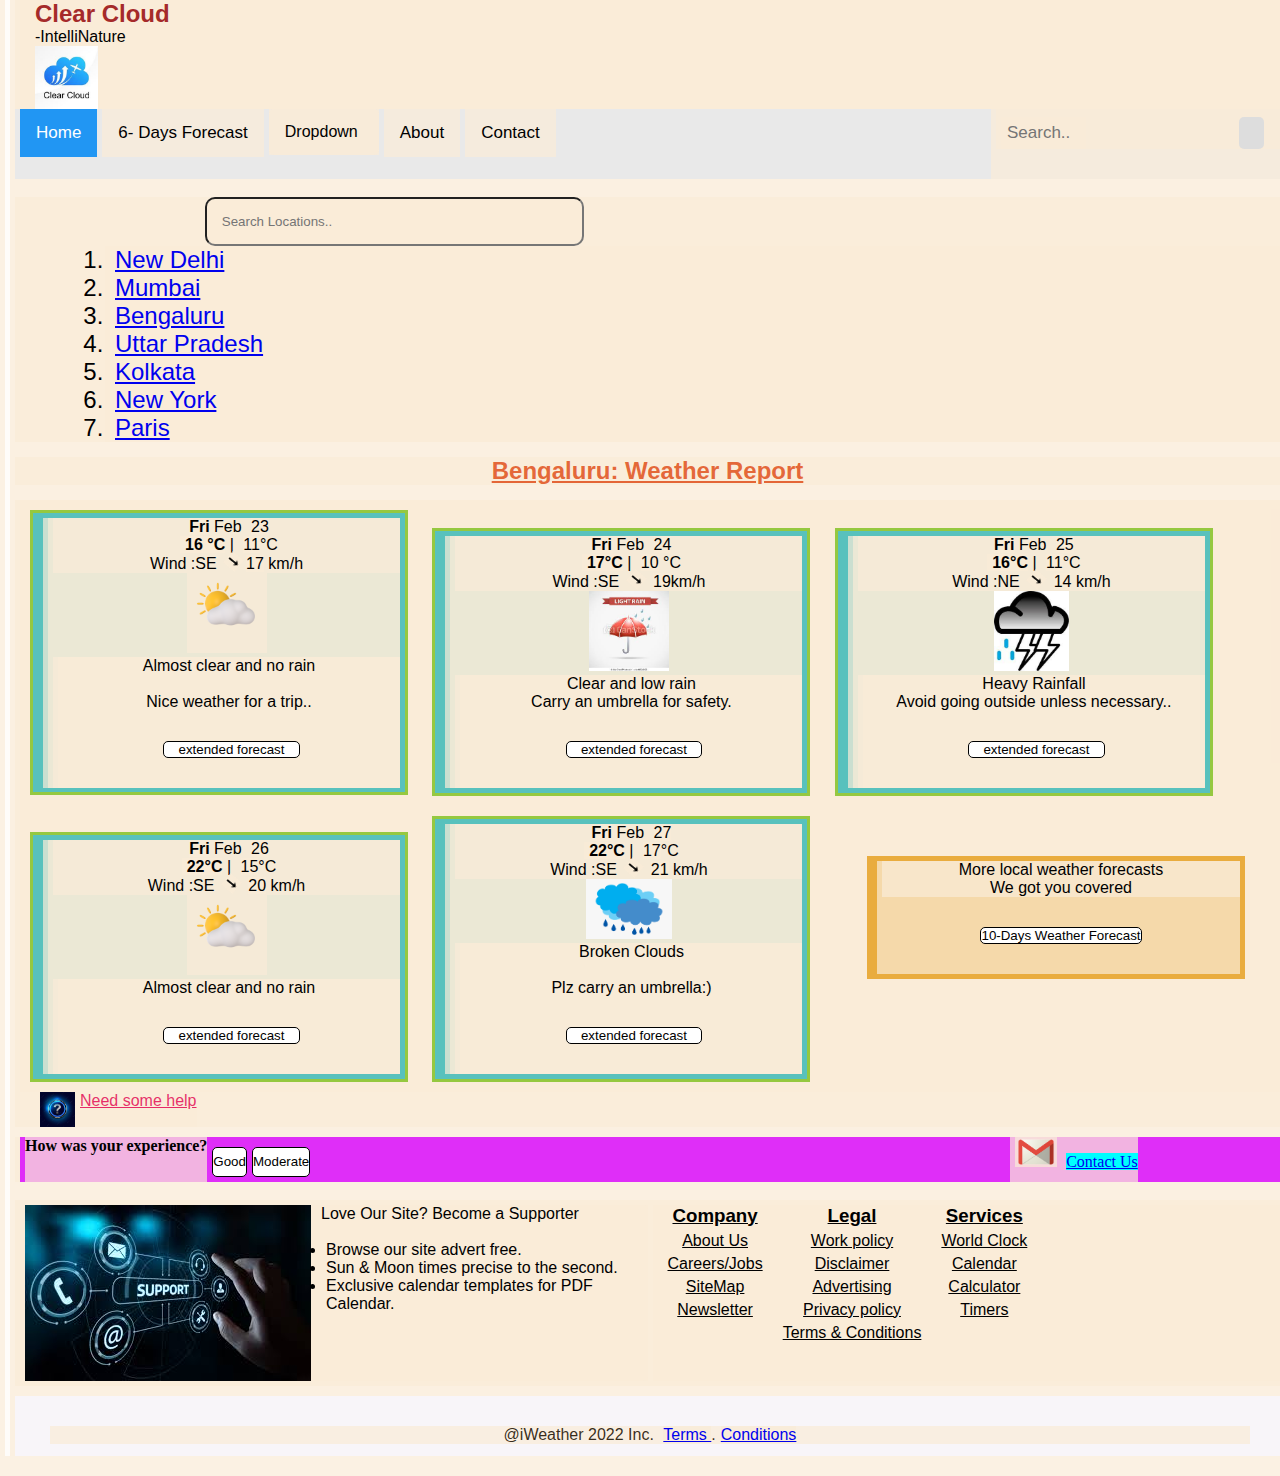
<file: Bengaluru.html>
<!DOCTYPE html>
<html lang="en">
<head>
    <meta charset="UTF-8">
    <meta http-equiv="X-UA-Compatible" content="IE=edge">
    <meta name="viewport" content="width=device-width, initial-scale=1.0">
    <title>Different Locations weather</title>

    <link rel="stylesheet" href="style.css">
</head>
<body>
    
    <div class="large">
        <div class="logo">
            <div class="grid">
                <div class="row">

                    <div class="col-sm ">
                        <h2 style="color: brown; display: flex;">
                            Clear Cloud</h2>
                        <span style="display: flex;">-IntelliNature</span>

                        <img src="images/i8.jpg" alt="logo" style="width: 5%; display: flex;">

                        <!-- <p id="head1">
                            Welcome to the weather forecasting website
                        </p> -->
                    </div>

                </div>
            </div>
        </div>


        <div class="topnav">
            <a class="active" href="#home">Home</a>

            <a href="fiveDays.html" target="_blank"> 6- Days Forecast </a>

            <div class="dropdown">
                <button class="dropbtn" style="color: black;">Dropdown
                    <i class="fa fa-caret-down"></i>
                </button>
                <div class="dropdown-content">
                    <a href="#">Celcius</a>
                    <a href="fahrenheitPage.html" target="_blank">Fahrenheit</a>
                    <!-- <a href="#">Link 3</a> -->
                </div>
            </div>

            <a href="#about">About</a>
            <a href="contact.html" target="_blank">Contact</a>
            <div class="search-container">
                <form action="/action_page.php">
                    <input type="text" placeholder="Search.." name="search">
                    <button type="submit"><i class="fa fa-search"></i></button>
                </form>
            </div>
        </div>

        <br>

        <section>

            <input id="searchbar" onkeyup="search_Places()" type="text" name="search" placeholder="Search Locations..">

            <ol id='list'>
                <li class="places"><a href="NewDelhi.html" target="_blank">New Delhi</a></li>
                <li class="places"><a href="Mumbai.html" target="_blank">Mumbai</a></li>
                <li class="places"><a href="Bengaluru.html" target="_blank">Bengaluru</a> </li>
                <li class="places"><a href="UP.html" target="_blank">Uttar Pradesh</a></li>
                <li class="places"><a href="kolkata.html" target="_blank">Kolkata</a> </li>
                <li class="places"><a href="NewYork.html" target="_blank">New York</a></li>
                <li class="places"><a href="Paris.html" target="_blank">Paris </a></li>
            </ol>

        </section>
     
            <h2 style="border: 4px; text-decoration: underline; text-align: center; color: rgba(223, 74, 20, 0.829); 
            margin-bottom: 15px;margin-top: 15px;">Bengaluru: Weather Report</h2>
        <div class="grid">
            <div class="row">
                <div class="forecast" style="height: 285px;">
                    <div>
                        <div class="meta">
                            <div class="date"><strong>Fri</strong> Feb <span id="currDate1"></span></div>
                            <div class="temperature"><strong> <span id="t1"></span> °C</strong> | <span
                                    id="t2"></span>°C</div>
                            <div class="windspeed">Wind :SE <img class="wind-arrow" src="images\wind.jpg"
                                    style="transform: rotate(129deg); width: 15px;" /><span id="w1"></span> km/h</div>
                            <div class="rain"></div>
                        </div>

                        <div class="details">
                            <img src="images\clear.jpg" style="height: 80px;"
                                alt="almost clear and no rain; style:float">

                            <div class="text">
                                <p>Almost clear and no rain
                                    <br>
                                    <br> Nice weather for a trip..
                                </p>

                                <div class="hourly-link">
                                    <button href="https://weather-and-climate.com/5-day-hourly-forecast,New-Delhi,India"
                                        style="cursor: pointer; width: 40%">extended
                                        forecast</button>
                                </div>
                            </div>
                        </div>
                    </div>
                </div>

                <div class="forecast">
                    <div>
                        <div class="meta">
                            <div class="date"><strong>Fri</strong> Feb <span id="currDate2"></span></div>
                            <div class="temperature"><strong><span id="t3"></span>°C</strong> | <span id="t4"></span> °C
                            </div>
                            <div class="windspeed">Wind :SE <img class="wind-arrow" src="images\wind.jpg"
                                    style="transform: rotate(129deg); width: 15px;" /> <span id="w2"></span>km/h</div>
                            <div class="rain"></div>
                        </div>

                        <div class="details">
                            <img src="images\lowrain.jpg" style="height: 80px;" alt="Clear and low rain; style:float">

                            <div class="text">
                                <p>Clear and low rain
                                    <br>
                                    Carry an umbrella for safety.
                                </p>

                                <div class="hourly-link">
                                    <button href="https://weather-and-climate.com/5-day-hourly-forecast,New-Delhi,India"
                                        style="cursor: pointer; width: 40%">extended
                                        forecast</button>
                                </div>
                            </div>
                        </div>
                    </div>
                </div>

                <div class="forecast">
                    <div>
                        <div class="meta">
                            <div class="date"><strong>Fri</strong> Feb <span id="currDate3"></span> </div>
                            <div class="temperature"><strong><span id="t5"></span>°C</strong> | <span id="t6"></span>°C
                            </div>
                            <div class="windspeed">Wind :NE <img class="wind-arrow" src="/images/wind.jpg"
                                    style="transform: rotate(129deg); width: 15px;" /> <span id="w3"></span> km/h</div>
                            <div class="rain"></div>
                        </div>

                        <div class="details">
                            <img src="images\heavyRain.jpg" style="height: 80px;"
                                alt="almost clear and no rain; style:float">

                            <div class="text">
                                <p>Heavy Rainfall
                                    <br>Avoid going outside unless necessary..
                                </p>

                                <div class="hourly-link">
                                    <button href="https://weather-and-climate.com/5-day-hourly-forecast,New-Delhi,India"
                                        style="cursor: pointer; width: 40%"> extended
                                        forecast</button>
                                </div>
                            </div>
                        </div>
                    </div>
                </div>

            </div>

            <div class="row">
                <div class="forecast">
                    <div>
                        <div class="meta">
                            <div class="date"><strong>Fri</strong> Feb <span id="currDate4"></span></div>
                            <div class="temperature"><strong><span id="t7"></span>°C</strong> | <span id="t8"></span>°C
                            </div>
                            <div class="windspeed">Wind :SE <img class="wind-arrow" src="images\wind.jpg"
                                    style="transform: rotate(129deg); width: 15px;" /> <span id="w4"></span> km/h</div>
                            <div class="rain"></div>
                        </div>

                        <div class="details">
                            <img src="images\clear.jpg" style="height: 80px;"
                                alt="almost clear and no rain; style:float">

                            <div class="text">
                                <p>Almost clear and no rain</p>

                                <div class="hourly-link">
                                    <button href="https://weather-and-climate.com/5-day-hourly-forecast,New-Delhi,India"
                                        style="cursor: pointer; width: 40%">extended
                                        forecast</button>
                                </div>
                            </div>
                        </div>
                    </div>
                </div>

                <div class="forecast" style="width: 30%;">
                    <div>
                        <div class="meta">
                            <div class="date"><strong>Fri</strong> Feb <span id="currDate5"></span></div>
                            <div class="temperature"><strong><span id="t9"></span>°C</strong> | <span id="t10"></span>°C
                            </div>
                            <div class="windspeed">Wind :SE <img class="wind-arrow" src="images\wind.jpg"
                                    style="transform: rotate(129deg); width: 15px;" /> <span id="w5"></span> km/h</div>
                            <div class="rain"></div>
                        </div>

                        <div class="details">
                            <img src="images\clouds.jpg" style="height: 60px;"
                                alt="almost clear and no rain; style:float">

                            <div class="text">
                                <p>Broken Clouds <br><br>
                                    Plz carry an umbrella:)</p>

                                <div class="hourly-link">
                                    <button href="https://weather-and-climate.com/5-day-hourly-forecast,New-Delhi,India"
                                        style="cursor: pointer;width: 40%">extended
                                        forecast</button>
                                </div>
                            </div>
                        </div>
                    </div>
                </div>

                <div class="forward" style="width: 30%;">
                    <div class="title">
                        <p>
                            More local weather forecasts <br>
                            We got you covered
                        </p>
                    </div>

                    <div class="btn">
                        <button>
                            10-Days Weather Forecast
                        </button>
                    </div>
                </div>

            </div>

        </div>

        <div class="help">
            <img src="images\mark.jpg" alt="Q.Mark" style="width: 35px; float: inline-start; margin-left: 25px;">

            <a href="#" style="font-size: medium; color: rgba(228, 27, 94, 0.925); text-align: center;">Need some
                help</a>
        </div>


        <section>
            <div class="feedback">
                <h4>How was your experience?</h4>

                <button style="height: 30px;" class="btn1">Good</button>
                <button style="height: 30px;" class="btn1">Moderate</button>

                <div class="hello" style="margin-left: 700px;">
                    <img src="images\email.jpg" alt="E-mail" style="height: 30px;">
                    <a href="contact.html" style="height: 15px; background-color: aqua;
                    font-family: cursive; font-size: medium" target="_blank">Contact Us</a>

                </div>

            </div>

        </section>
        <br>
        <div class="grid2" style="display: flex;">
            <div class="support" style="display: flex; margin-top: 5px;
             margin-bottom: 5px; width: 50%;border: 2px; border-radius: 5px;">

                <img src="images\support.jpg" alt="someImage">

                <div>
                    <p style="float: left; ">Love Our Site? Become a Supporter</p>
                    <br>
                    <br>
                    <ul>

                        <li>Browse our site advert free.</li>
                        <li>Sun & Moon times precise to the second.</li>
                        <li>Exclusive calendar templates for PDF Calendar.</li>

                    </ul>
                </div>

            </div>

            <div class="legalPolicy" style="display: flex; margin-top: 5px; margin-bottom: 5px; width: 50%;">

                <div>
                    <h3>Company</h3>
                    <ul>
                        <li>About Us</li>
                        <li>Careers/Jobs</li>
                        <li>SiteMap</li>
                        <li> Newsletter</li>
                    </ul>
                </div>

                <div>
                    <h3>Legal</h3>

                    <ul>
                        <li>Work policy</li>
                        <li>Disclaimer</li>
                        <li>Advertising</li>
                        <li> Privacy policy</li>
                        <li> Terms & Conditions </li>
                    </ul>

                </div>

                <div>
                    <h3>Services</h3>

                    <ul>
                        <!-- <a href="Clock.html" target="_blank" style="text-decoration: none;"></a> -->
                        <li> World Clock</li>
                        <li>Calendar</li>
                        <li>Calculator</li>
                        <li>Timers</li>
                    </ul>
                </div>
            </div>

        </div>


        <footer class="container"
            style="height: 10px; margin-top: 10px; margin-bottom: 20px; color: hsla(33, 80%, 6%, 0.893);">
            <p class="float right">@iWeather 2022 Inc. <a href='#'>Terms </a>.<a href='#'>Conditions </a></p>
        </footer>

    <script src="app1.js"></script>
    
</body>
</html>
</file>
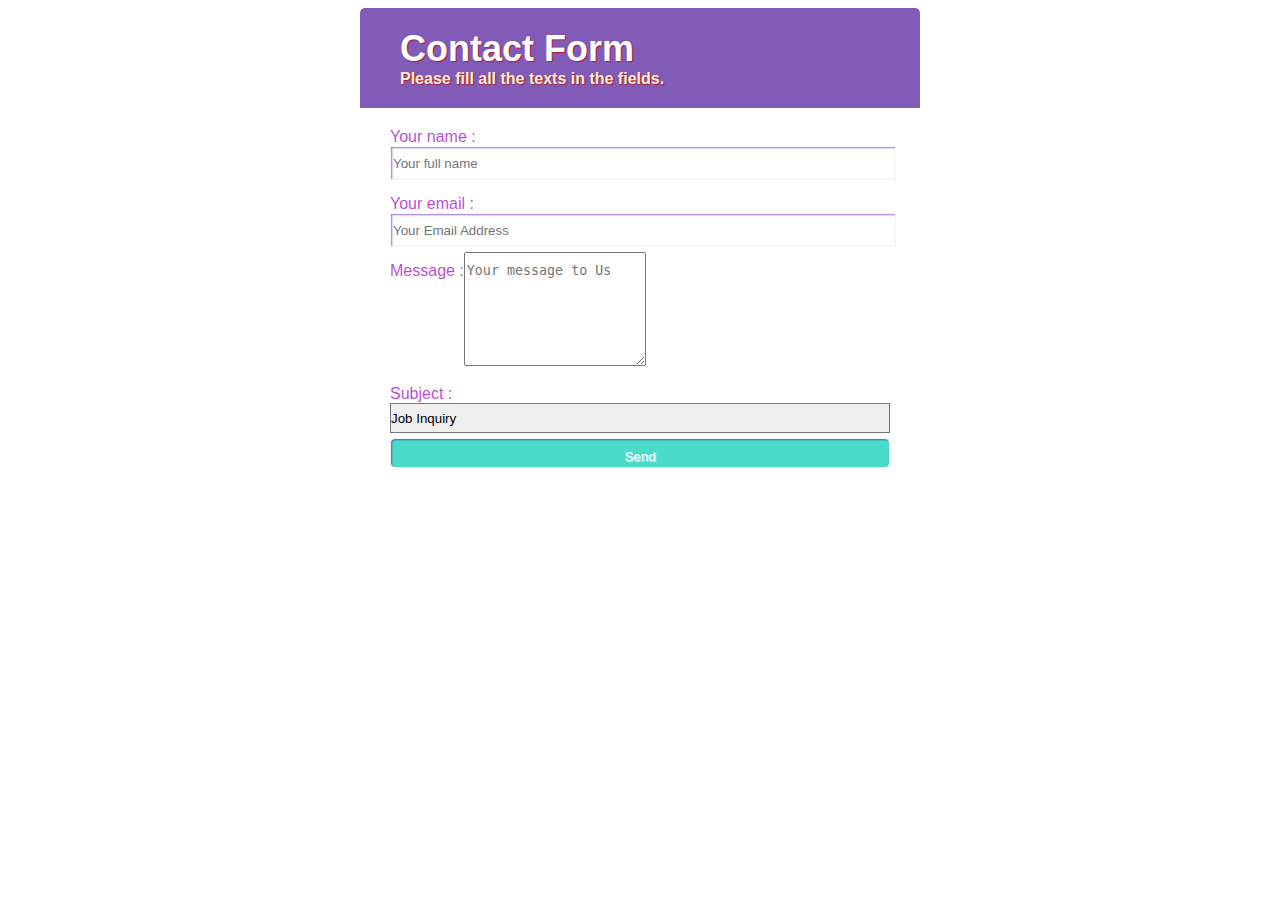
<file: contact.html>
<!DOCTYPE html>
<html lang="en">

<head>
    <meta charset="UTF-8">
    <meta http-equiv="X-UA-Compatible" content="IE=edge">
    <meta name="viewport" content="width=device-width, initial-scale=1.0">
    <title>Contact Us</title>

    <style>
        .smart-green{
            margin-left: auto;
            margin-right: auto;
            max-width: 500px;
            background: white;

            padding: 30px 30px 20px 30px;
            font: 12px;
            font-family: Arial, Helvetica, sans-serif;
            color: #4e179cb4;

            border-radius: 5px;
        }

        .smart-green h1{
            font-size : 36px;
            font-family: 'Trebuchet MS', 'Lucida Sans Unicode', 'Lucida Grande', 'Lucida Sans', Arial, sans-serif;
            padding: 20px 0 20px 40px;
            display: block;
            color:white;
            margin: -30px -30px 10px -30px;
            text-shadow: 1px 1px 1px #c10606bc;
            background:#4e179cb4;
            border-radius: 5px 5px 0 0;
        }

        .smart-green h1>span{
            
            display: block;
            font-size: 16px;
            color: blanchedalmond;

        }

        .smart-green label{
            display: block;
            margin: 0px 0px 5px;
        }

        .smart-green label>span{
            float: left;
            margin-top: 10px;
            color: rgba(163, 8, 197, 0.748);
        }

        .smart-green input{

            color: rgb(193, 13, 13);
            height: 30px;
            line-height: 15px;

            width: 100%;
            border: 1px solid whitesmoke;

            background: white;

            box-shadow: inset 1px 1px 2px rgba(89, 23, 196, 0.613);
        }

        .smart-green textarea{
            height: 100px;
            padding-top: 10px;
        }

        .smart-green select{
            appearance: none;
            -webkit-appearance: none;
            -moz-appearance: none;

            text-indent: 0.01px;
            text-overflow: '';
            height: 30px;
            width: 100%;
        }

        .smart-green .button{
            background-color: rgba(24, 212, 187, 0.788);
            border-radius: 5px;

            color: aliceblue;
            text-shadow: 1px 1px 1px #ffffffbc;
            padding: 10px 25px 10px 25px;
            -webkit-border-radius: 5px ;
            -webkit-border-border-radius: 5px;
        }

        .smart-green .button:hover{
            background-color: rgba(131, 205, 21, 0.613);
        }
    </style>
</head>

<body>

    <form action="" method="post" class="smart-green">

        <h1>Contact Form<span>
                Please fill all the texts in the fields.
            </span></h1>

        <label>
            <span>Your name :</span>
            <input id="name" type="text" name="name" placeholder="Your full name" />
        </label>

        <label>
            <span>Your email :</span>
            <input id="email" type="text" name="email" placeholder="Your Email Address" />
        </label>

        <label>
            <span>Message :</span>

            <textarea name="message" id="message" placeholder="Your message to Us"></textarea>
        </label>


        <label>
            <span>Subject :</span> <select name="selection">

                <option value="Job Inquiry"> Job Inquiry</option>
                <option value="General Query">General Query</option>
            </select>
        </label>

            <label>
                <span></span>

                <input type="button" class="button" value="Send">
            </label>
    </form>
</body>

</html>
</file>
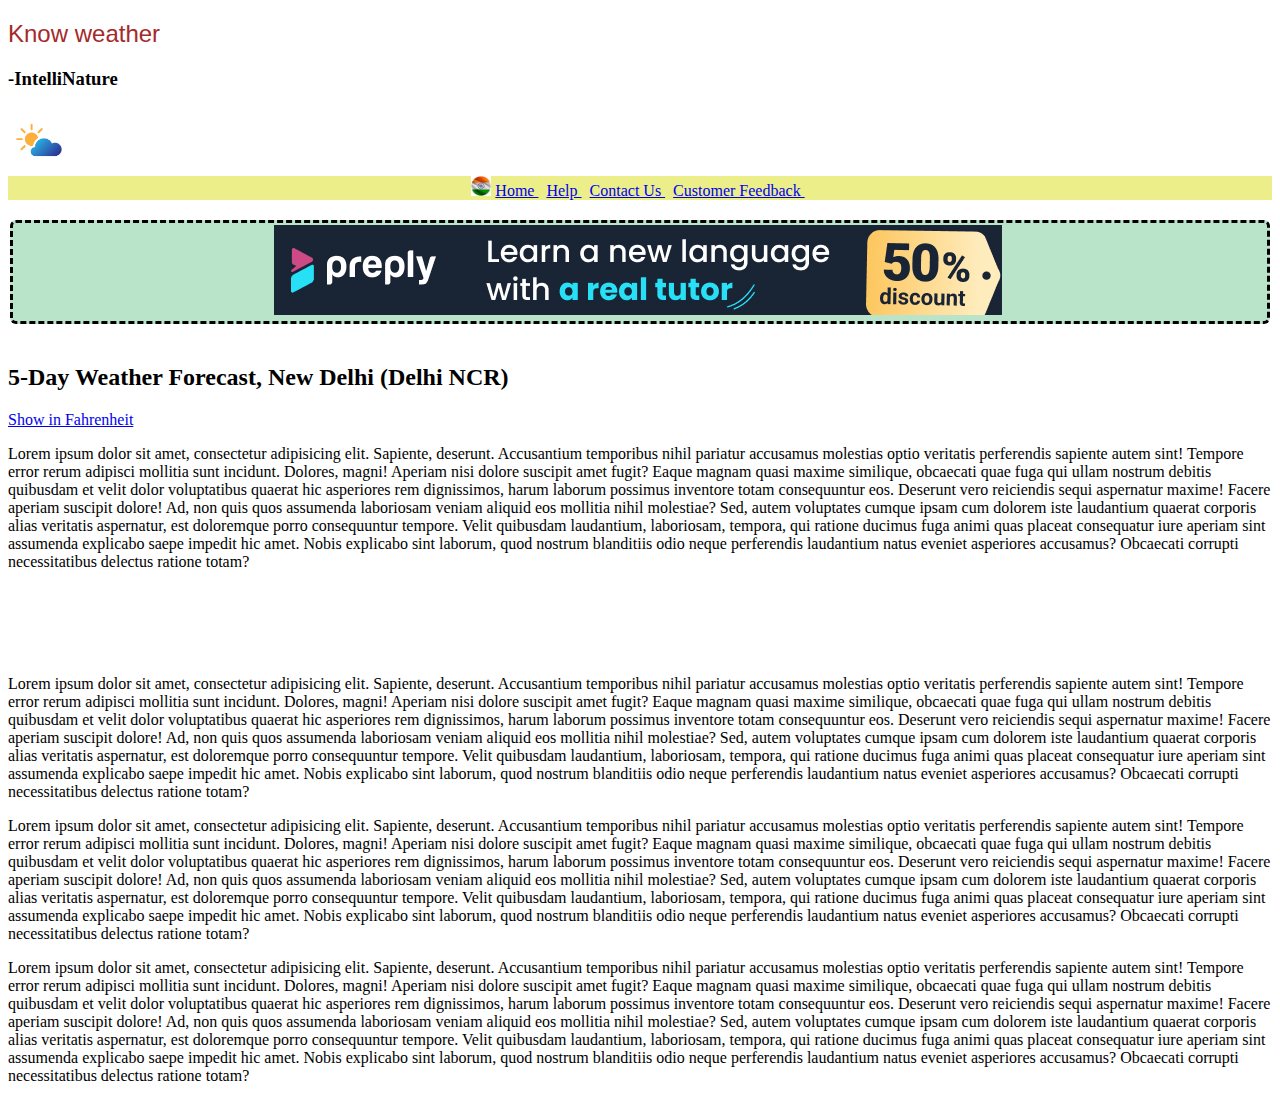
<file: fahrenheit.html>
<!DOCTYPE html>
<html lang="en">

<head>
    <meta charset="UTF-8">
    <meta http-equiv="X-UA-Compatible" content="IE=edge">
    <meta name="viewport" content="width=device-width, initial-scale=1.0">
    <title>5-Day Forecast</title>
</head>

<body>

    <div class="large">
        <div class="logo">
            <div class="grid">
                <div class="row">

                    <div class="col-sm ">
                        <h2
                            style="color: brown; font-weight: 500 ; font-family: 'Lucida Sans', 'Lucida Sans Regular', 'Lucida Grande', 'Lucida Sans Unicode', Geneva, Verdana, sans-serif;">
                            Know weather</h2>
                        <h3>-IntelliNature</h3>

                        <img src="images/i1.jpg" alt="logo" style="width: 5%;">
                        <!-- </div>

                    <div class="col-sm ">
                        
                    </div> -->

                    </div>

                </div>
            </div>
        </div>


        <nav>
        
            <div class="Navbar" style="text-align: center; background-color: rgba(221, 224, 39, 0.544);">

                <img src="images/in.jpg" style="width: 20px;" alt="">
                <a href="#"> Home </a>&nbsp;
                <a href="#"> Help </a>&nbsp;
                <a href="#"> Contact Us </a>&nbsp;
                <a href="#"> Customer Feedback </a>&nbsp;

            </div>
        </nav>

        <br>
        <div class="container" style="height: fit-content; background: scroll; text-align: center;
            padding: 2px 5px 2px 0px; background-color: rgba(16, 161, 72, 0.292); margin: 2px; border-radius: 6px; border-style: dashed;">
            <img src="images/ad1.jpg" alt="Ad Here plz ignore">
        </div>
        <br>
        <h2>5-Day Weather Forecast, New Delhi (Delhi NCR) </h2>

        <a href="fahrenheit.html">Show in Fahrenheit</a>

        <p>Lorem ipsum dolor sit amet, consectetur adipisicing elit. Sapiente, deserunt. Accusantium temporibus nihil
            pariatur accusamus molestias optio veritatis perferendis sapiente autem sint! Tempore error rerum adipisci
            mollitia sunt incidunt. Dolores, magni! Aperiam nisi dolore suscipit amet fugit? Eaque magnam quasi maxime
            similique, obcaecati quae fuga qui ullam nostrum debitis quibusdam et velit dolor voluptatibus quaerat hic
            asperiores rem dignissimos, harum laborum possimus inventore totam consequuntur eos. Deserunt vero
            reiciendis sequi aspernatur maxime! Facere aperiam suscipit dolore! Ad, non quis quos assumenda laboriosam
            veniam aliquid eos mollitia nihil molestiae? Sed, autem voluptates cumque ipsam cum dolorem iste laudantium
            quaerat corporis alias veritatis aspernatur, est doloremque porro consequuntur tempore. Velit quibusdam
            laudantium, laboriosam, tempora, qui ratione ducimus fuga animi quas placeat consequatur iure aperiam sint
            assumenda explicabo saepe impedit hic amet. Nobis explicabo sint laborum, quod nostrum blanditiis odio neque
            perferendis laudantium natus eveniet asperiores accusamus? Obcaecati corrupti necessitatibus delectus
            ratione totam?</p>
            <br><br>

            <br><br>

            <p>Lorem ipsum dolor sit amet, consectetur adipisicing elit. Sapiente, deserunt. Accusantium temporibus nihil
                pariatur accusamus molestias optio veritatis perferendis sapiente autem sint! Tempore error rerum adipisci
                mollitia sunt incidunt. Dolores, magni! Aperiam nisi dolore suscipit amet fugit? Eaque magnam quasi maxime
                similique, obcaecati quae fuga qui ullam nostrum debitis quibusdam et velit dolor voluptatibus quaerat hic
                asperiores rem dignissimos, harum laborum possimus inventore totam consequuntur eos. Deserunt vero
                reiciendis sequi aspernatur maxime! Facere aperiam suscipit dolore! Ad, non quis quos assumenda laboriosam
                veniam aliquid eos mollitia nihil molestiae? Sed, autem voluptates cumque ipsam cum dolorem iste laudantium
                quaerat corporis alias veritatis aspernatur, est doloremque porro consequuntur tempore. Velit quibusdam
                laudantium, laboriosam, tempora, qui ratione ducimus fuga animi quas placeat consequatur iure aperiam sint
                assumenda explicabo saepe impedit hic amet. Nobis explicabo sint laborum, quod nostrum blanditiis odio neque
                perferendis laudantium natus eveniet asperiores accusamus? Obcaecati corrupti necessitatibus delectus
                ratione totam?</p>

                <p>Lorem ipsum dolor sit amet, consectetur adipisicing elit. Sapiente, deserunt. Accusantium temporibus nihil
                    pariatur accusamus molestias optio veritatis perferendis sapiente autem sint! Tempore error rerum adipisci
                    mollitia sunt incidunt. Dolores, magni! Aperiam nisi dolore suscipit amet fugit? Eaque magnam quasi maxime
                    similique, obcaecati quae fuga qui ullam nostrum debitis quibusdam et velit dolor voluptatibus quaerat hic
                    asperiores rem dignissimos, harum laborum possimus inventore totam consequuntur eos. Deserunt vero
                    reiciendis sequi aspernatur maxime! Facere aperiam suscipit dolore! Ad, non quis quos assumenda laboriosam
                    veniam aliquid eos mollitia nihil molestiae? Sed, autem voluptates cumque ipsam cum dolorem iste laudantium
                    quaerat corporis alias veritatis aspernatur, est doloremque porro consequuntur tempore. Velit quibusdam
                    laudantium, laboriosam, tempora, qui ratione ducimus fuga animi quas placeat consequatur iure aperiam sint
                    assumenda explicabo saepe impedit hic amet. Nobis explicabo sint laborum, quod nostrum blanditiis odio neque
                    perferendis laudantium natus eveniet asperiores accusamus? Obcaecati corrupti necessitatibus delectus
                    ratione totam?</p>

                    <p>Lorem ipsum dolor sit amet, consectetur adipisicing elit. Sapiente, deserunt. Accusantium temporibus nihil
                        pariatur accusamus molestias optio veritatis perferendis sapiente autem sint! Tempore error rerum adipisci
                        mollitia sunt incidunt. Dolores, magni! Aperiam nisi dolore suscipit amet fugit? Eaque magnam quasi maxime
                        similique, obcaecati quae fuga qui ullam nostrum debitis quibusdam et velit dolor voluptatibus quaerat hic
                        asperiores rem dignissimos, harum laborum possimus inventore totam consequuntur eos. Deserunt vero
                        reiciendis sequi aspernatur maxime! Facere aperiam suscipit dolore! Ad, non quis quos assumenda laboriosam
                        veniam aliquid eos mollitia nihil molestiae? Sed, autem voluptates cumque ipsam cum dolorem iste laudantium
                        quaerat corporis alias veritatis aspernatur, est doloremque porro consequuntur tempore. Velit quibusdam
                        laudantium, laboriosam, tempora, qui ratione ducimus fuga animi quas placeat consequatur iure aperiam sint
                        assumenda explicabo saepe impedit hic amet. Nobis explicabo sint laborum, quod nostrum blanditiis odio neque
                        perferendis laudantium natus eveniet asperiores accusamus? Obcaecati corrupti necessitatibus delectus
                        ratione totam?</p>

</body>

</html>
</file>
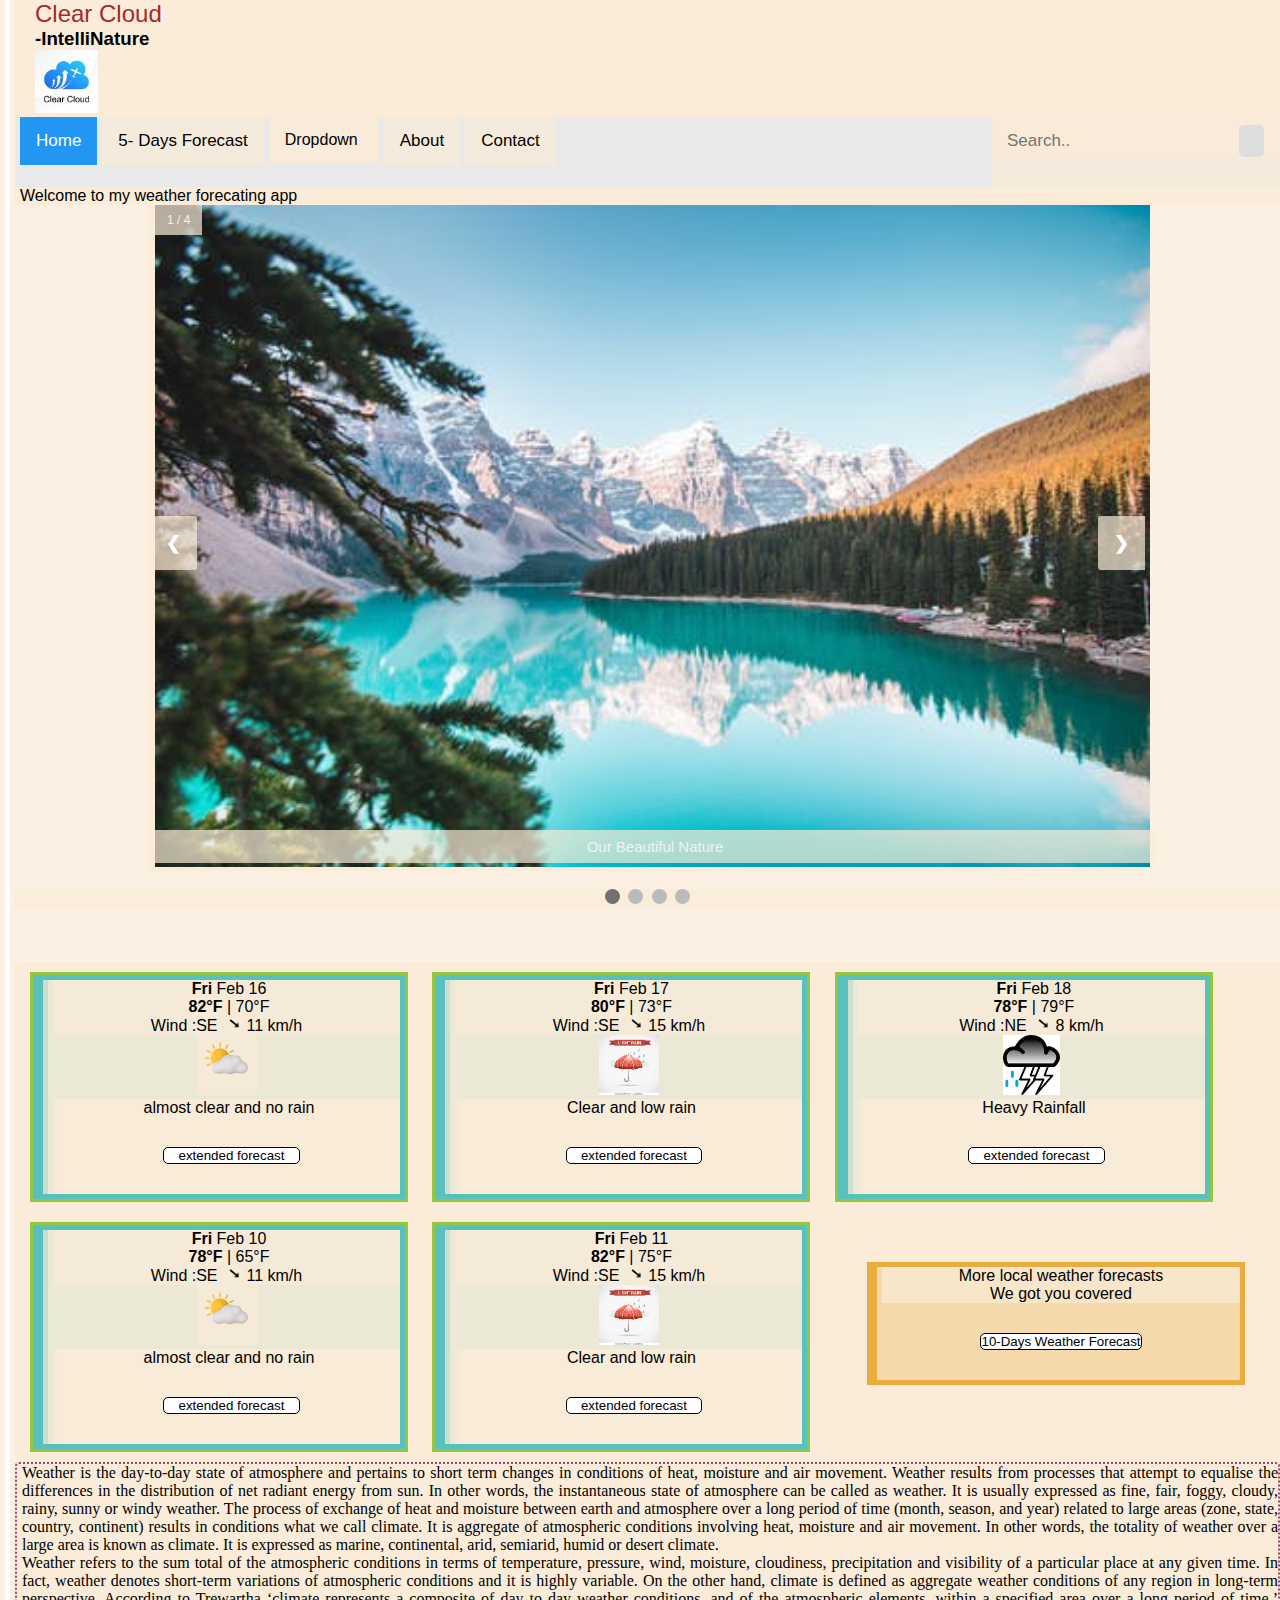
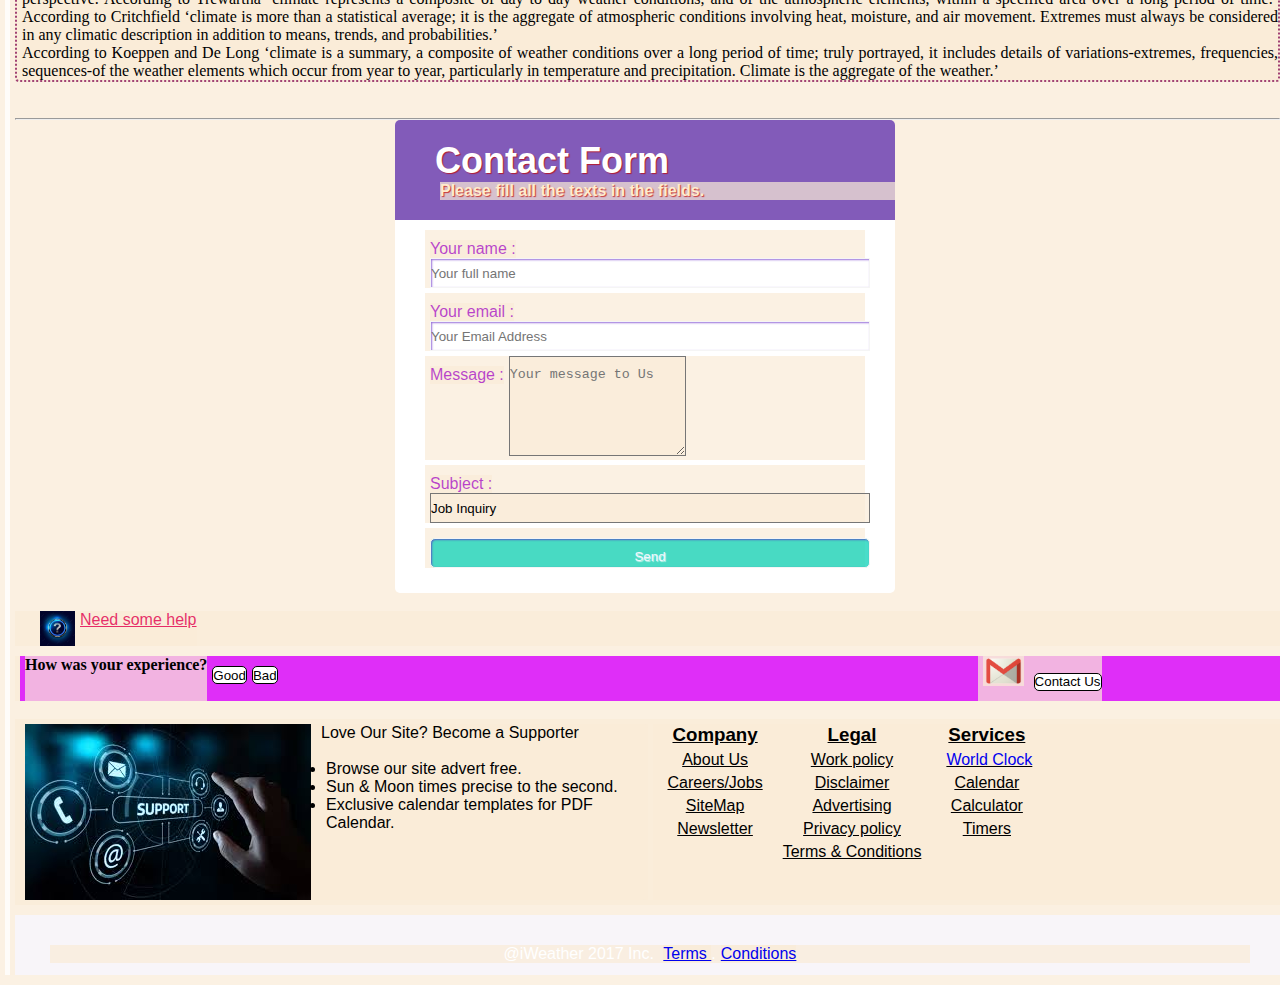
<file: fahrenheitPage.html>
<!DOCTYPE html>
<html lang="en">

<head>
    <meta charset="UTF-8">
    <meta http-equiv="X-UA-Compatible" content="IE=edge">
    <meta name="viewport" content="width=device-width, initial-scale=1.0">
    <title> Fahrenheit Weather </title>

    <link rel="stylesheet" href="style.css">

    <link rel="stylesheet" href="util.css">

    <style>
        .smart-green {
            margin-left: auto;
            margin-right: auto;
            max-width: 500px;
            background: white;

            padding: 30px 30px 20px 30px;
            font: 12px;
            font-family: Arial, Helvetica, sans-serif;
            color: #4e179cb4;

            border-radius: 5px;
        }

        .smart-green h1 {
            font-size: 36px;
            font-family: 'Trebuchet MS', 'Lucida Sans Unicode', 'Lucida Grande', 'Lucida Sans', Arial, sans-serif;
            padding: 20px 0 20px 40px;
            display: block;
            color: white;
            margin: -30px -30px 10px -30px;
            text-shadow: 1px 1px 1px #c10606bc;
            background: #4e179cb4;
            border-radius: 5px 5px 0 0;
        }

        .smart-green h1>span {

            display: block;
            font-size: 16px;
            color: blanchedalmond;

        }

        .smart-green label {
            display: block;
            margin: 0px 0px 5px;
        }

        .smart-green label>span {
            float: left;
            margin-top: 10px;
            color: rgba(163, 8, 197, 0.748);
        }

        .smart-green input {

            color: rgb(193, 13, 13);
            height: 30px;
            line-height: 15px;

            width: 100%;
            border: 1px solid whitesmoke;

            background: white;

            box-shadow: inset 1px 1px 2px rgba(89, 23, 196, 0.613);
        }

        .smart-green textarea {
            height: 100px;
            padding-top: 10px;
        }

        .smart-green select {
            appearance: none;
            -webkit-appearance: none;
            -moz-appearance: none;

            text-indent: 0.01px;
            text-overflow: '';
            height: 30px;
            width: 100%;
        }

        .smart-green .button {
            background-color: rgba(24, 212, 187, 0.788);
            border-radius: 5px;

            color: aliceblue;
            text-shadow: 1px 1px 1px #ffffffbc;
            padding: 10px 25px 10px 25px;
            -webkit-border-radius: 5px;
            -webkit-border-border-radius: 5px;
        }

        .smart-green .button:hover {
            background-color: rgba(131, 205, 21, 0.613);
        }
    </style>

</head>

<body>

    <div class="large">
        <div class="logo">
            <div class="grid">
                <div class="row">

                    <div class="col-sm ">
                        <h2
                            style="color: brown; font-weight: 500 ; font-family: 'Lucida Sans',
                             'Lucida Sans Regular', 'Lucida Grande', 'Lucida Sans Unicode', Geneva, Verdana, sans-serif ;display: flex;">
                            Clear Cloud</h2>
                        <h3 style="display: flex;">-IntelliNature</h3>

                        <img src="images/i8.jpg" alt="logo" style="width: 5%;">


                    </div>

                </div>
            </div>
        </div>


        <div class="topnav">
            <a class="active" href="#home">Home</a>

            <a href="fiveDays.html" target="_blank"> 5- Days Forecast </a>
             
            <div class="dropdown">
                <button class="dropbtn" style="color: black;">Dropdown
                  <i class="fa fa-caret-down"></i>
                </button>
                <div class="dropdown-content">
                  <a href="index.html" target="_blank">Celcius</a>
                  <a href="#">Fahrenheit</a>
                  <!-- <a href="#">Link 3</a> -->
                </div>
              </div>
            
            <a href="#about">About</a>
            <a href="contact.html" target="_blank">Contact</a>
            <div class="search-container">
                <form action="/action_page.php">
                    <input type="text" placeholder="Search.." name="search">
                    <button type="submit"><i class="fa fa-search"></i></button>
                </form>
            </div>
        </div>
 
        <section>

            <p id="head1">
                Welcome to my weather forecating app
            </p>

        </section>
        <div class="slideshow-container" style="height: 40%;">

            <!-- Full-width images with number and caption text -->
            <div class="mySlides fade">
                <div class="numbertext">1 / 4</div>
                <img src="images\i2.jpg" style="width:100% ; height: 40%;">
                <div class="text1">Our Beautiful Nature</div>
            </div>

            <div class="mySlides fade">
                <div class="numbertext">2 / 4</div>
                <img src="images\i3.jpg" style="width:100% ; height: 40%;">
                <div class="text1">Climate and Weather</div>
            </div>

            <div class="mySlides fade">
                <div class="numbertext">3 / 4</div>
                <img src="images\i4.jpg" style="width:100% ; height: 40%;">
                <div class="text1">Don't underestimate the power of nature</div>
            </div>

            <div class="mySlides fade">
                <div class="numbertext">4 / 4</div>
                <img src="images\i5.jpg" style="width:100% ; height: 40%;">
                <div class="text1"> Different faces of Nature</div>
            </div>

            <!-- Next and previous buttons -->
            <a class="prev" onclick="plusSlides(-1)">&#10094;</a>
            <a class="next" onclick="plusSlides(1)">&#10095;</a>
        </div>
        <br>

        <!-- The dots/circles -->
        <div style="text-align:center">
            <span class="dot" onclick="currentSlide(1)"></span>
            <span class="dot" onclick="currentSlide(2)"></span>
            <span class="dot" onclick="currentSlide(3)"></span>
            <span class="dot" onclick="currentSlide(4)"></span>
        </div>


        <br><br><br>

        <div class="grid">
            <div class="row">
                <div class="forecast" style="width: 30%;">
                    <div>
                        <div class="meta">
                            <div class="date"><strong>Fri</strong> Feb 16</div>
                            <div class="temperature"><strong>82°F</strong> | 70°F</div>
                            <div class="windspeed">Wind :SE <img class="wind-arrow" src="/images/wind.jpg"
                                    style="transform: rotate(129deg); width: 15px;" /> 11 km/h</div>
                            <div class="rain"></div>
                        </div>

                        <div class="details">
                            <img src="/images/clear.jpg" style="height: 60px;"
                                alt="almost clear and no rain; style:float">

                            <div class="text">
                                <p>almost clear and no rain</p>

                                <div class="hourly-link">
                                    <button href="https://weather-and-climate.com/5-day-hourly-forecast,New-Delhi,India"
                                        style="cursor: pointer; width: 40%">extended
                                        forecast</button>
                                </div>
                            </div>
                        </div>
                    </div>
                </div>

                <div class="forecast" style="width: 30%;">
                    <div>
                        <div class="meta">
                            <div class="date"><strong>Fri</strong> Feb 17</div>
                            <div class="temperature"><strong>80°F</strong> | 73°F</div>
                            <div class="windspeed">Wind :SE <img class="wind-arrow" src="/images/wind.jpg"
                                    style="transform: rotate(129deg); width: 15px;" /> 15 km/h</div>
                            <div class="rain"></div>
                        </div>

                        <div class="details">
                            <img src="/images/lowrain.jpg" style="height: 60px;"
                                alt="almost clear and no rain; style:float">

                            <div class="text">
                                <p>Clear and low rain</p>

                                <div class="hourly-link">
                                    <button href="https://weather-and-climate.com/5-day-hourly-forecast,New-Delhi,India"
                                        style="cursor: pointer; width: 40%">extended
                                        forecast</button>
                                </div>
                            </div>
                        </div>
                    </div>
                </div>

                <div class="forecast" style="width: 30%;">
                    <div>
                        <div class="meta">
                            <div class="date"><strong>Fri</strong> Feb 18</div>
                            <div class="temperature"><strong>78°F</strong> | 79°F</div>
                            <div class="windspeed">Wind :NE <img class="wind-arrow" src="/images/wind.jpg"
                                    style="transform: rotate(129deg); width: 15px;" /> 8 km/h</div>
                            <div class="rain"></div>
                        </div>

                        <div class="details">
                            <img src="images\heavyRain.jpg" style="height: 60px;"
                                alt="almost clear and no rain; style:float">

                            <div class="text">
                                <p>Heavy Rainfall</p>

                                <div class="hourly-link">
                                    <button href="https://weather-and-climate.com/5-day-hourly-forecast,New-Delhi,India"
                                        style="cursor: pointer; width: 40%"> extended
                                        forecast</button>
                                </div>
                            </div>
                        </div>
                    </div>
                </div>

            </div>

            <div class="row">
                <div class="forecast" style="width: 30%;">
                    <div>
                        <div class="meta">
                            <div class="date"><strong>Fri</strong> Feb 10</div>
                            <div class="temperature"><strong>78°F</strong> | 65°F</div>
                            <div class="windspeed">Wind :SE <img class="wind-arrow" src="/images/wind.jpg"
                                    style="transform: rotate(129deg); width: 15px;" /> 11 km/h</div>
                            <div class="rain"></div>
                        </div>

                        <div class="details">
                            <img src="/images/clear.jpg" style="height: 60px;"
                                alt="almost clear and no rain; style:float">

                            <div class="text">
                                <p>almost clear and no rain</p>

                                <div class="hourly-link">
                                    <button href="https://weather-and-climate.com/5-day-hourly-forecast,New-Delhi,India"
                                        style="cursor: pointer; width: 40%">extended
                                        forecast</button>
                                </div>
                            </div>
                        </div>
                    </div>
                </div>

                <div class="forecast" style="width: 30%;">
                    <div>
                        <div class="meta">
                            <div class="date"><strong>Fri</strong> Feb 11</div>
                            <div class="temperature"><strong>82°F</strong> | 75°F</div>
                            <div class="windspeed">Wind :SE <img class="wind-arrow" src="/images/wind.jpg"
                                    style="transform: rotate(129deg); width: 15px;" /> 15 km/h</div>
                            <div class="rain"></div>
                        </div>

                        <div class="details">
                            <img src="/images/lowrain.jpg" style="height: 60px;"
                                alt="almost clear and no rain; style:float">

                            <div class="text">
                                <p>Clear and low rain</p>

                                <div class="hourly-link">
                                    <button href="https://weather-and-climate.com/5-day-hourly-forecast,New-Delhi,India"
                                        style="cursor: pointer;width: 40%">extended
                                        forecast</button>
                                </div>
                            </div>
                        </div>
                    </div>
                </div>

                <div class="forward" style="width: 30%;">
                    <div class="title">
                        <p>
                            More local weather forecasts <br>
                            We got you covered
                        </p>
                    </div>

                    <div class="btn">
                        <button>
                            10-Days Weather Forecast
                        </button>
                    </div>
                </div>

            </div>

        </div>


        <div
            style="text-align: justify; border: 2px dotted rgba(145, 37, 98, 0.855); border-radius: 4px ; font-family:cursive">
            <p>Weather is the day-to-day state of atmosphere and pertains to short term changes in conditions of heat,
                moisture and air movement. Weather results from processes that attempt to equalise the differences in
                the
                distribution of net radiant energy from sun. In other words, the instantaneous state of atmosphere can
                be
                called as weather. It is usually expressed as fine, fair, foggy, cloudy, rainy, sunny or windy weather.

                The process of exchange of heat and moisture between earth and atmosphere over a long period of time
                (month,
                season, and year) related to large areas (zone, state, country, continent) results in conditions what we
                call climate.

                It is aggregate of atmospheric conditions involving heat, moisture and air movement. In other words, the
                totality of weather over a large area is known as climate. It is expressed as marine, continental, arid,
                semiarid, humid or desert climate.</p>

            <p>Weather refers to the sum total of the atmos­pheric conditions in terms of temperature, pressure, wind,
                moisture, cloudiness, precipitation and visibility of a particular place at any given time. In fact,
                weather denotes short-term variations of atmospheric condi­tions and it is highly variable.

                On the other hand, climate is defined as aggregate weather conditions of any region in long-term
                perspective. According to Trewartha ‘climate represents a composite of day to day weather conditions,
                and of the atmospheric ele­ments, within a specified area over a long period of time.’ According to
                Critchfield ‘climate is more than a statistical average; it is the aggregate of atmospheric conditions
                involving heat, moisture, and air move­ment. Extremes must always be considered in any climatic
                description in addition to means, trends, and probabilities.’
                <br>

                According to Koeppen and De Long ‘climate is a summary, a composite of weather condi­tions over a long
                period of time; truly portrayed, it includes details of variations-extremes, frequencies, sequences-of
                the weather elements which occur from year to year, particularly in temperature and precipita­tion.
                Climate is the aggregate of the weather.’
            </p>
        </div>

        <br><br>
        <hr>

        <form action="" method="post" class="smart-green">

            <h1>Contact Form<span>
                    Please fill all the texts in the fields.
                </span></h1>

            <label>
                <span>Your name :</span>
                <input id="name" type="text" name="name" placeholder="Your full name" />
            </label>

            <label>
                <span>Your email :</span>
                <input id="email" type="text" name="email" placeholder="Your Email Address" />
            </label>

            <label>
                <span>Message :</span>

                <textarea name="message" id="message" placeholder="Your message to Us"></textarea>
            </label>


            <label>
                <span>Subject :</span> <select name="selection">

                    <option value="Job Inquiry"> Job Inquiry</option>
                    <option value="General Query">General Query</option>
                </select>
            </label>

            <label>
                <span></span>

                <input type="button" class="button" value="Send">
            </label>
        </form>

        <br>

        <div class="help">
            <img src="images\mark.jpg" alt="Q.Mark" style="width: 35px; float: inline-start; margin-left: 25px;">

            <a href="#" style="font-size: medium; color: rgba(228, 27, 94, 0.925); text-align: center;">Need some
                help</a>
        </div>

        <section>
            <div class="feedback">
                <h4>How was your experience?</h4>

                <button>Good</button>
                <button>Bad</button>

                <div class="hello" style="margin-left: 700px;">
                    <img src="images\email.jpg" alt="E-mail" style="height: 30px;">
                    <button>Contact Us</button>

                </div>

            </div>

        </section>
        <br>
        <div class="grid2" style="display: flex;">
            <div class="support" style="display: flex; margin-top: 5px;
             margin-bottom: 5px; width: 50%;border: 2px; border-radius: 5px;">

                <img src="images\support.jpg" alt="someImage">

                <div>
                    <p style="float: left; ">Love Our Site? Become a Supporter</p>
                    <br>
                    <br>
                    <ul>

                        <li>Browse our site advert free.</li>
                        <li>Sun & Moon times precise to the second.</li>
                        <li>Exclusive calendar templates for PDF Calendar.</li>

                    </ul>
                </div>

            </div>

            <div class="legalPolicy" style="display: flex; margin-top: 5px; margin-bottom: 5px; width: 50%;">

                <div>
                    <h3>Company</h3>
                    <ul>
                        <li>About Us</li>
                        <li>Careers/Jobs</li>
                        <li>SiteMap</li>
                        <li> Newsletter</li>
                    </ul>
                </div>

                <div>
                    <h3>Legal</h3>

                    <ul>
                        <li>Work policy</li>
                        <li>Disclaimer</li>
                        <li>Advertising</li>
                        <li> Privacy policy</li>
                        <li> Terms & Conditions </li>
                    </ul>

                </div>

                <div>
                    <h3>Services</h3>

                    <ul>

                        <li><a href="Clock.html" target="_blank" style="text-decoration: none;"> World Clock</a></li>
                        <li>Calendar</li>
                        <li>Calculator</li>
                        <li>Timers</li>
                    </ul>
                </div>
            </div>

        </div>


        <footer class="container" style="height: 10px; margin-top: 10px; margin-bottom: 10px;">
            <p class="float right">@iWeather 2017 Inc. <a href='#'>Terms </a>.<a href='#'>Conditions </a></p>
        </footer>

        <script>
            var coll = document.getElementsByClassName("collapsible");
            var i;

            for (i = 0; i < coll.length; i++) {
                coll[i].addEventListener("click", function () {
                    this.classList.toggle("active");
                    var content = this.nextElementSibling;
                    if (content.style.maxHeight) {
                        content.style.maxHeight = null;
                    } else {
                        content.style.maxHeight = content.scrollHeight + "px";
                    }
                });
            }
        </script>

        <script src="https://unpkg.com/aos@next/dist/aos.js"></script>


        <script src="app.js"></script>

        <script>

            AOS.init({
                offset: 50,
                duration: 1600,
                delay: 0,
            });

        </script>
</body>

</html>
</file>
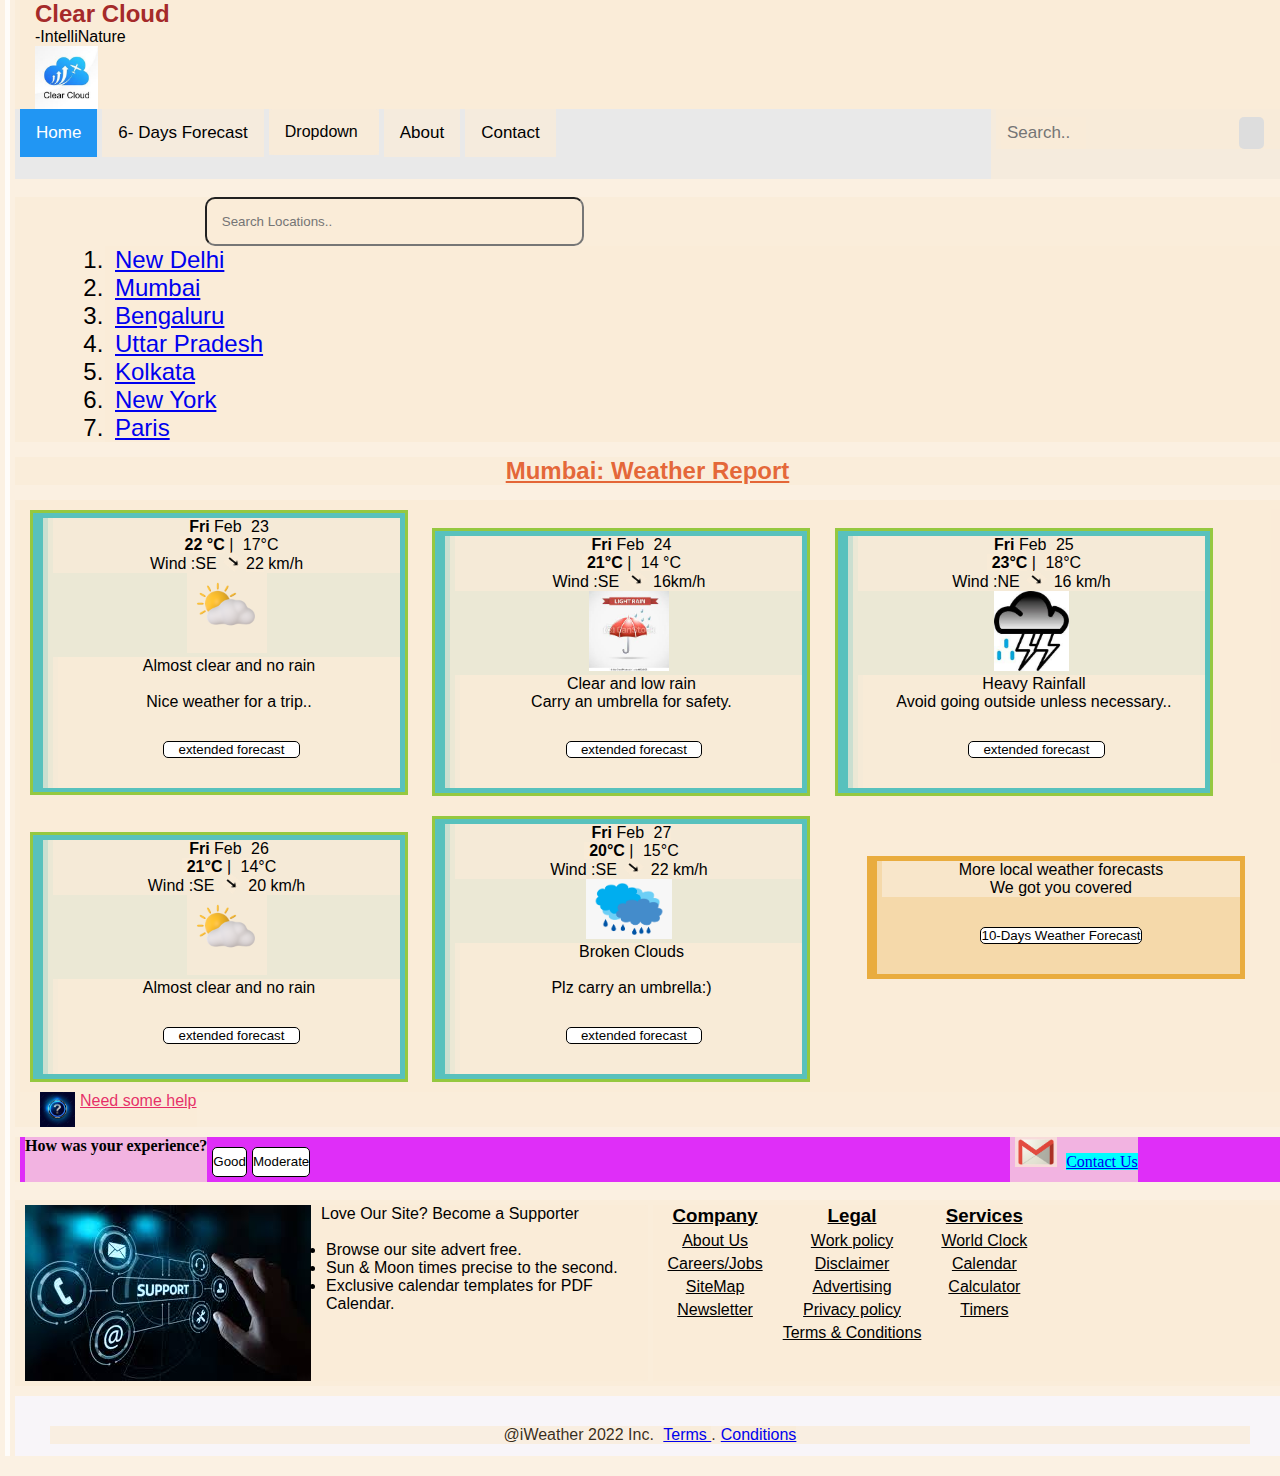
<file: Mumbai.html>
<!DOCTYPE html>
<html lang="en">
<head>
    <meta charset="UTF-8">
    <meta http-equiv="X-UA-Compatible" content="IE=edge">
    <meta name="viewport" content="width=device-width, initial-scale=1.0">
    <title>Different Locations weather</title>

    <link rel="stylesheet" href="style.css">
</head>
<body>
    
    <div class="large">
        <div class="logo">
            <div class="grid">
                <div class="row">

                    <div class="col-sm ">
                        <h2 style="color: brown; display: flex;">
                            Clear Cloud</h2>
                        <span style="display: flex;">-IntelliNature</span>

                        <img src="images/i8.jpg" alt="logo" style="width: 5%; display: flex;">

                        <!-- <p id="head1">
                            Welcome to the weather forecasting website
                        </p> -->
                    </div>

                </div>
            </div>
        </div>


        <div class="topnav">
            <a class="active" href="#home">Home</a>

            <a href="fiveDays.html" target="_blank"> 6- Days Forecast </a>

            <div class="dropdown">
                <button class="dropbtn" style="color: black;">Dropdown
                    <i class="fa fa-caret-down"></i>
                </button>
                <div class="dropdown-content">
                    <a href="#">Celcius</a>
                    <a href="fahrenheitPage.html" target="_blank">Fahrenheit</a>
                    <!-- <a href="#">Link 3</a> -->
                </div>
            </div>

            <a href="#about">About</a>
            <a href="contact.html" target="_blank">Contact</a>
            <div class="search-container">
                <form action="/action_page.php">
                    <input type="text" placeholder="Search.." name="search">
                    <button type="submit"><i class="fa fa-search"></i></button>
                </form>
            </div>
        </div>

        <br>

        <section>


            <!-- input tag -->
            <input id="searchbar" onkeyup="search_Places()" type="text" name="search" placeholder="Search Locations..">

            <!-- ordered list -->
            <ol id='list'>
                <li class="places"><a href="NewDelhi.html" target="_blank">New Delhi</a></li>
                <li class="places"><a href="Mumbai.html" target="_blank">Mumbai</a></li>
                <li class="places"><a href="Bengaluru.html" target="_blank">Bengaluru</a> </li>
                <li class="places"><a href="UP.html" target="_blank">Uttar Pradesh</a></li>
                <li class="places"><a href="kolkata.html" target="_blank">Kolkata</a> </li>
                <li class="places"><a href="NewYork.html" target="_blank">New York</a></li>
                <li class="places"><a href="Paris.html" target="_blank">Paris </a></li>
            </ol>

        </section>
     
            <h2 style="border: 4px; text-decoration: underline; text-align: center; color: rgba(223, 74, 20, 0.829); 
            margin-bottom: 15px;margin-top: 15px;">Mumbai: Weather Report</h2>
        <div class="grid">
            <div class="row">
                <div class="forecast" style="height: 285px;">
                    <div>
                        <div class="meta">
                            <div class="date"><strong>Fri</strong> Feb <span id="currDate1"></span></div>
                            <div class="temperature"><strong> <span id="t1"></span> °C</strong> | <span
                                    id="t2"></span>°C</div>
                            <div class="windspeed">Wind :SE <img class="wind-arrow" src="images\wind.jpg"
                                    style="transform: rotate(129deg); width: 15px;" /><span id="w1"></span> km/h</div>
                            <div class="rain"></div>
                        </div>

                        <div class="details">
                            <img src="images\clear.jpg" style="height: 80px;"
                                alt="almost clear and no rain; style:float">

                            <div class="text">
                                <p>Almost clear and no rain
                                    <br>
                                    <br> Nice weather for a trip..
                                </p>

                                <div class="hourly-link">
                                    <button href="https://weather-and-climate.com/5-day-hourly-forecast,New-Delhi,India"
                                        style="cursor: pointer; width: 40%">extended
                                        forecast</button>
                                </div>
                            </div>
                        </div>
                    </div>
                </div>

                <div class="forecast">
                    <div>
                        <div class="meta">
                            <div class="date"><strong>Fri</strong> Feb <span id="currDate2"></span></div>
                            <div class="temperature"><strong><span id="t3"></span>°C</strong> | <span id="t4"></span> °C
                            </div>
                            <div class="windspeed">Wind :SE <img class="wind-arrow" src="images\wind.jpg"
                                    style="transform: rotate(129deg); width: 15px;" /> <span id="w2"></span>km/h</div>
                            <div class="rain"></div>
                        </div>

                        <div class="details">
                            <img src="images\lowrain.jpg" style="height: 80px;" alt="Clear and low rain; style:float">

                            <div class="text">
                                <p>Clear and low rain
                                    <br>
                                    Carry an umbrella for safety.
                                </p>

                                <div class="hourly-link">
                                    <button href="https://weather-and-climate.com/5-day-hourly-forecast,New-Delhi,India"
                                        style="cursor: pointer; width: 40%">extended
                                        forecast</button>
                                </div>
                            </div>
                        </div>
                    </div>
                </div>

                <div class="forecast">
                    <div>
                        <div class="meta">
                            <div class="date"><strong>Fri</strong> Feb <span id="currDate3"></span> </div>
                            <div class="temperature"><strong><span id="t5"></span>°C</strong> | <span id="t6"></span>°C
                            </div>
                            <div class="windspeed">Wind :NE <img class="wind-arrow" src="/images/wind.jpg"
                                    style="transform: rotate(129deg); width: 15px;" /> <span id="w3"></span> km/h</div>
                            <div class="rain"></div>
                        </div>

                        <div class="details">
                            <img src="images\heavyRain.jpg" style="height: 80px;"
                                alt="almost clear and no rain; style:float">

                            <div class="text">
                                <p>Heavy Rainfall
                                    <br>Avoid going outside unless necessary..
                                </p>

                                <div class="hourly-link">
                                    <button href="https://weather-and-climate.com/5-day-hourly-forecast,New-Delhi,India"
                                        style="cursor: pointer; width: 40%"> extended
                                        forecast</button>
                                </div>
                            </div>
                        </div>
                    </div>
                </div>

            </div>

            <div class="row">
                <div class="forecast">
                    <div>
                        <div class="meta">
                            <div class="date"><strong>Fri</strong> Feb <span id="currDate4"></span></div>
                            <div class="temperature"><strong><span id="t7"></span>°C</strong> | <span id="t8"></span>°C
                            </div>
                            <div class="windspeed">Wind :SE <img class="wind-arrow" src="images\wind.jpg"
                                    style="transform: rotate(129deg); width: 15px;" /> <span id="w4"></span> km/h</div>
                            <div class="rain"></div>
                        </div>

                        <div class="details">
                            <img src="images\clear.jpg" style="height: 80px;"
                                alt="almost clear and no rain; style:float">

                            <div class="text">
                                <p>Almost clear and no rain</p>

                                <div class="hourly-link">
                                    <button href="https://weather-and-climate.com/5-day-hourly-forecast,New-Delhi,India"
                                        style="cursor: pointer; width: 40%">extended
                                        forecast</button>
                                </div>
                            </div>
                        </div>
                    </div>
                </div>

                <div class="forecast" style="width: 30%;">
                    <div>
                        <div class="meta">
                            <div class="date"><strong>Fri</strong> Feb <span id="currDate5"></span></div>
                            <div class="temperature"><strong><span id="t9"></span>°C</strong> | <span id="t10"></span>°C
                            </div>
                            <div class="windspeed">Wind :SE <img class="wind-arrow" src="images\wind.jpg"
                                    style="transform: rotate(129deg); width: 15px;" /> <span id="w5"></span> km/h</div>
                            <div class="rain"></div>
                        </div>

                        <div class="details">
                            <img src="images\clouds.jpg" style="height: 60px;"
                                alt="almost clear and no rain; style:float">

                            <div class="text">
                                <p>Broken Clouds <br><br>
                                    Plz carry an umbrella:)</p>

                                <div class="hourly-link">
                                    <button href="https://weather-and-climate.com/5-day-hourly-forecast,New-Delhi,India"
                                        style="cursor: pointer;width: 40%">extended
                                        forecast</button>
                                </div>
                            </div>
                        </div>
                    </div>
                </div>

                <div class="forward" style="width: 30%;">
                    <div class="title">
                        <p>
                            More local weather forecasts <br>
                            We got you covered
                        </p>
                    </div>

                    <div class="btn">
                        <button>
                            10-Days Weather Forecast
                        </button>
                    </div>
                </div>

            </div>

        </div>

        <div class="help">
            <img src="images\mark.jpg" alt="Q.Mark" style="width: 35px; float: inline-start; margin-left: 25px;">

            <a href="#" style="font-size: medium; color: rgba(228, 27, 94, 0.925); text-align: center;">Need some
                help</a>
        </div>


        <section>
            <div class="feedback">
                <h4>How was your experience?</h4>

                <button style="height: 30px;" class="btn1">Good</button>
                <button style="height: 30px;" class="btn1">Moderate</button>

                <div class="hello" style="margin-left: 700px;">
                    <img src="images\email.jpg" alt="E-mail" style="height: 30px;">
                    <a href="contact.html" style="height: 15px; background-color: aqua;
                    font-family: cursive; font-size: medium" target="_blank">Contact Us</a>

                </div>

            </div>

        </section>
        <br>
        <div class="grid2" style="display: flex;">
            <div class="support" style="display: flex; margin-top: 5px;
             margin-bottom: 5px; width: 50%;border: 2px; border-radius: 5px;">

                <img src="images\support.jpg" alt="someImage">

                <div>
                    <p style="float: left; ">Love Our Site? Become a Supporter</p>
                    <br>
                    <br>
                    <ul>

                        <li>Browse our site advert free.</li>
                        <li>Sun & Moon times precise to the second.</li>
                        <li>Exclusive calendar templates for PDF Calendar.</li>

                    </ul>
                </div>

            </div>

            <div class="legalPolicy" style="display: flex; margin-top: 5px; margin-bottom: 5px; width: 50%;">

                <div>
                    <h3>Company</h3>
                    <ul>
                        <li>About Us</li>
                        <li>Careers/Jobs</li>
                        <li>SiteMap</li>
                        <li> Newsletter</li>
                    </ul>
                </div>

                <div>
                    <h3>Legal</h3>

                    <ul>
                        <li>Work policy</li>
                        <li>Disclaimer</li>
                        <li>Advertising</li>
                        <li> Privacy policy</li>
                        <li> Terms & Conditions </li>
                    </ul>

                </div>

                <div>
                    <h3>Services</h3>

                    <ul>
                        <!-- <a href="Clock.html" target="_blank" style="text-decoration: none;"></a> -->
                        <li> World Clock</li>
                        <li>Calendar</li>
                        <li>Calculator</li>
                        <li>Timers</li>
                    </ul>
                </div>
            </div>

        </div>


        <footer class="container"
            style="height: 10px; margin-top: 10px; margin-bottom: 20px; color: hsla(33, 80%, 6%, 0.893);">
            <p class="float right">@iWeather 2022 Inc. <a href='#'>Terms </a>.<a href='#'>Conditions </a></p>
        </footer>

    <script src="app1.js"></script>
</body>
</html>
</file>
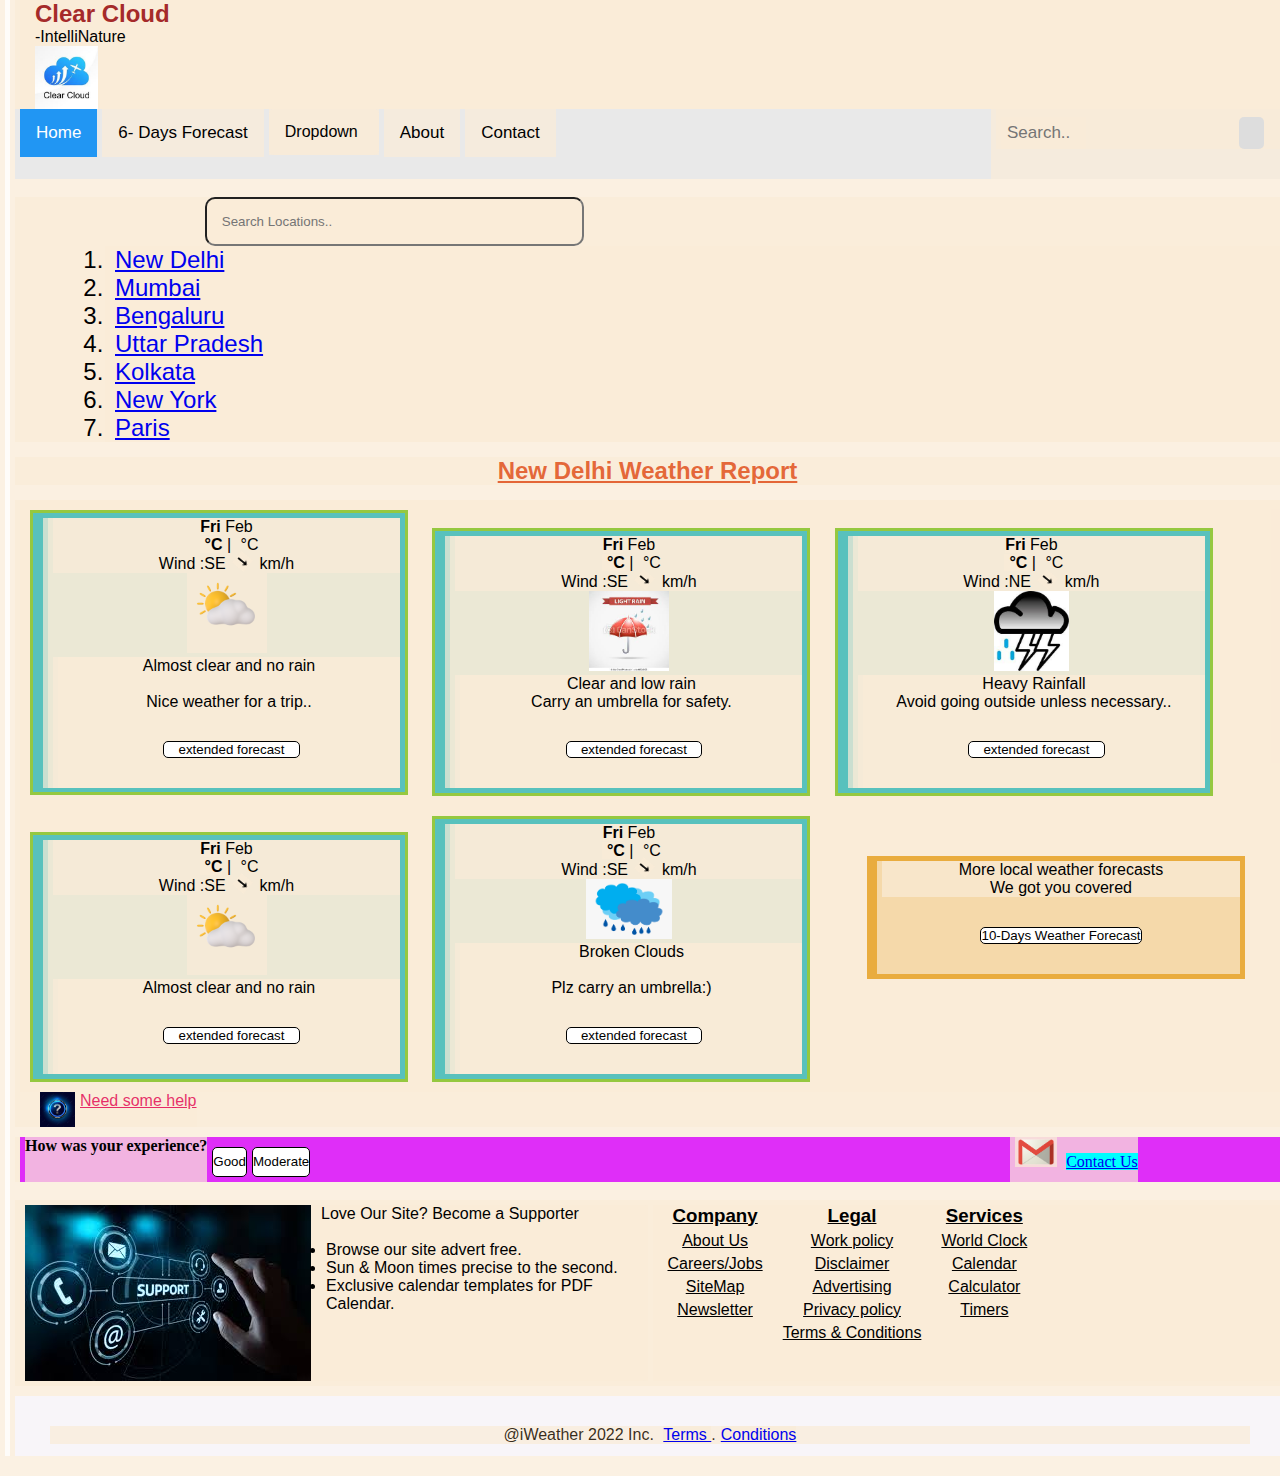
<file: NewDelhi.html>
<!DOCTYPE html>
<html lang="en">
<head>
    <meta charset="UTF-8">
    <meta http-equiv="X-UA-Compatible" content="IE=edge">
    <meta name="viewport" content="width=device-width, initial-scale=1.0">
    <title>Different Locations weather</title>

    <link rel="stylesheet" href="style.css">
</head>
<body>
    
    <div class="large">
        <div class="logo">
            <div class="grid">
                <div class="row">

                    <div class="col-sm ">
                        <h2 style="color: brown; display: flex;">
                            Clear Cloud</h2>
                        <span style="display: flex;">-IntelliNature</span>

                        <img src="images/i8.jpg" alt="logo" style="width: 5%; display: flex;">

                        <!-- <p id="head1">
                            Welcome to the weather forecasting website
                        </p> -->
                    </div>

                </div>
            </div>
        </div>


        <div class="topnav">
            <a class="active" href="#home">Home</a>

            <a href="fiveDays.html" target="_blank"> 6- Days Forecast </a>

            <div class="dropdown">
                <button class="dropbtn" style="color: black;">Dropdown
                    <i class="fa fa-caret-down"></i>
                </button>
                <div class="dropdown-content">
                    <a href="#">Celcius</a>
                    <a href="fahrenheitPage.html" target="_blank">Fahrenheit</a>
                    <!-- <a href="#">Link 3</a> -->
                </div>
            </div>

            <a href="#about">About</a>
            <a href="contact.html" target="_blank">Contact</a>
            <div class="search-container">
                <form action="/action_page.php">
                    <input type="text" placeholder="Search.." name="search">
                    <button type="submit"><i class="fa fa-search"></i></button>
                </form>
            </div>
        </div>

        <br>

        <section>


            <!-- input tag -->
            <input id="searchbar" onkeyup="search_Places()" type="text" name="search" placeholder="Search Locations..">

            <!-- ordered list -->
            <ol id='list'>
                <li class="places"><a href="NewDelhi.html" target="_blank">New Delhi</a></li>
                <li class="places"><a href="Mumbai.html" target="_blank">Mumbai</a></li>
                <li class="places"><a href="Bengaluru.html" target="_blank">Bengaluru</a> </li>
                <li class="places"><a href="UP.html" target="_blank">Uttar Pradesh</a></li>
                <li class="places"><a href="kolkata.html" target="_blank">Kolkata</a> </li>
                <li class="places"><a href="NewYork.html" target="_blank">New York</a></li>
                <li class="places"><a href="Paris.html" target="_blank">Paris </a></li>
            </ol>

        </section>
     
            <h2 style="border: 4px; text-decoration: underline; text-align: center; color: rgba(223, 74, 20, 0.829); 
            margin-bottom: 15px;margin-top: 15px;">New Delhi Weather Report</h2>
        <div class="grid">
            <div class="row">
                <div class="forecast" style="height: 285px;">
                    <div>
                        <div class="meta">
                            <div class="date"><strong>Fri</strong> Feb <span id="currDate1"></span></div>
                            <div class="temperature"><strong> <span id="t1"></span> °C</strong> | <span
                                    id="t2"></span>°C</div>
                            <div class="windspeed">Wind :SE <img class="wind-arrow" src="images\wind.jpg"
                                    style="transform: rotate(129deg); width: 15px;" /><span id="w1"></span> km/h</div>
                            <div class="rain"></div>
                        </div>

                        <div class="details">
                            <img src="images\clear.jpg" style="height: 80px;"
                                alt="almost clear and no rain; style:float">

                            <div class="text">
                                <p>Almost clear and no rain
                                    <br>
                                    <br> Nice weather for a trip..
                                </p>

                                <div class="hourly-link">
                                    <button href="https://weather-and-climate.com/5-day-hourly-forecast,New-Delhi,India"
                                        style="cursor: pointer; width: 40%">extended
                                        forecast</button>
                                </div>
                            </div>
                        </div>
                    </div>
                </div>

                <div class="forecast">
                    <div>
                        <div class="meta">
                            <div class="date"><strong>Fri</strong> Feb <span id="currDate2"></span></div>
                            <div class="temperature"><strong><span id="t3"></span>°C</strong> | <span id="t4"></span> °C
                            </div>
                            <div class="windspeed">Wind :SE <img class="wind-arrow" src="images\wind.jpg"
                                    style="transform: rotate(129deg); width: 15px;" /> <span id="w2"></span>km/h</div>
                            <div class="rain"></div>
                        </div>

                        <div class="details">
                            <img src="images\lowrain.jpg" style="height: 80px;" alt="Clear and low rain; style:float">

                            <div class="text">
                                <p>Clear and low rain
                                    <br>
                                    Carry an umbrella for safety.
                                </p>

                                <div class="hourly-link">
                                    <button href="https://weather-and-climate.com/5-day-hourly-forecast,New-Delhi,India"
                                        style="cursor: pointer; width: 40%">extended
                                        forecast</button>
                                </div>
                            </div>
                        </div>
                    </div>
                </div>

                <div class="forecast">
                    <div>
                        <div class="meta">
                            <div class="date"><strong>Fri</strong> Feb <span id="currDate3"></span> </div>
                            <div class="temperature"><strong><span id="t5"></span>°C</strong> | <span id="t6"></span>°C
                            </div>
                            <div class="windspeed">Wind :NE <img class="wind-arrow" src="/images/wind.jpg"
                                    style="transform: rotate(129deg); width: 15px;" /> <span id="w3"></span> km/h</div>
                            <div class="rain"></div>
                        </div>

                        <div class="details">
                            <img src="images\heavyRain.jpg" style="height: 80px;"
                                alt="almost clear and no rain; style:float">

                            <div class="text">
                                <p>Heavy Rainfall
                                    <br>Avoid going outside unless necessary..
                                </p>

                                <div class="hourly-link">
                                    <button href="https://weather-and-climate.com/5-day-hourly-forecast,New-Delhi,India"
                                        style="cursor: pointer; width: 40%"> extended
                                        forecast</button>
                                </div>
                            </div>
                        </div>
                    </div>
                </div>

            </div>

            <div class="row">
                <div class="forecast">
                    <div>
                        <div class="meta">
                            <div class="date"><strong>Fri</strong> Feb <span id="currDate4"></span></div>
                            <div class="temperature"><strong><span id="t7"></span>°C</strong> | <span id="t8"></span>°C
                            </div>
                            <div class="windspeed">Wind :SE <img class="wind-arrow" src="images\wind.jpg"
                                    style="transform: rotate(129deg); width: 15px;" /> <span id="w4"></span> km/h</div>
                            <div class="rain"></div>
                        </div>

                        <div class="details">
                            <img src="images\clear.jpg" style="height: 80px;"
                                alt="almost clear and no rain; style:float">

                            <div class="text">
                                <p>Almost clear and no rain</p>

                                <div class="hourly-link">
                                    <button href="https://weather-and-climate.com/5-day-hourly-forecast,New-Delhi,India"
                                        style="cursor: pointer; width: 40%">extended
                                        forecast</button>
                                </div>
                            </div>
                        </div>
                    </div>
                </div>

                <div class="forecast" style="width: 30%;">
                    <div>
                        <div class="meta">
                            <div class="date"><strong>Fri</strong> Feb <span id="currDate5"></span></div>
                            <div class="temperature"><strong><span id="t9"></span>°C</strong> | <span id="t10"></span>°C
                            </div>
                            <div class="windspeed">Wind :SE <img class="wind-arrow" src="images\wind.jpg"
                                    style="transform: rotate(129deg); width: 15px;" /> <span id="w5"></span> km/h</div>
                            <div class="rain"></div>
                        </div>

                        <div class="details">
                            <img src="images\clouds.jpg" style="height: 60px;"
                                alt="almost clear and no rain; style:float">

                            <div class="text">
                                <p>Broken Clouds <br><br>
                                    Plz carry an umbrella:)</p>

                                <div class="hourly-link">
                                    <button href="https://weather-and-climate.com/5-day-hourly-forecast,New-Delhi,India"
                                        style="cursor: pointer;width: 40%">extended
                                        forecast</button>
                                </div>
                            </div>
                        </div>
                    </div>
                </div>

                <div class="forward" style="width: 30%;">
                    <div class="title">
                        <p>
                            More local weather forecasts <br>
                            We got you covered
                        </p>
                    </div>

                    <div class="btn">
                        <button>
                            10-Days Weather Forecast
                        </button>
                    </div>
                </div>

            </div>

        </div>

        <div class="help">
            <img src="images\mark.jpg" alt="Q.Mark" style="width: 35px; float: inline-start; margin-left: 25px;">

            <a href="#" style="font-size: medium; color: rgba(228, 27, 94, 0.925); text-align: center;">Need some
                help</a>
        </div>


        <section>
            <div class="feedback">
                <h4>How was your experience?</h4>

                <button style="height: 30px;" class="btn1">Good</button>
                <button style="height: 30px;" class="btn1">Moderate</button>

                <div class="hello" style="margin-left: 700px;">
                    <img src="images\email.jpg" alt="E-mail" style="height: 30px;">
                    <a href="contact.html" style="height: 15px; background-color: aqua;
                    font-family: cursive; font-size: medium" target="_blank">Contact Us</a>

                </div>

            </div>

        </section>
        <br>
        <div class="grid2" style="display: flex;">
            <div class="support" style="display: flex; margin-top: 5px;
             margin-bottom: 5px; width: 50%;border: 2px; border-radius: 5px;">

                <img src="images\support.jpg" alt="someImage">

                <div>
                    <p style="float: left; ">Love Our Site? Become a Supporter</p>
                    <br>
                    <br>
                    <ul>

                        <li>Browse our site advert free.</li>
                        <li>Sun & Moon times precise to the second.</li>
                        <li>Exclusive calendar templates for PDF Calendar.</li>

                    </ul>
                </div>

            </div>

            <div class="legalPolicy" style="display: flex; margin-top: 5px; margin-bottom: 5px; width: 50%;">

                <div>
                    <h3>Company</h3>
                    <ul>
                        <li>About Us</li>
                        <li>Careers/Jobs</li>
                        <li>SiteMap</li>
                        <li> Newsletter</li>
                    </ul>
                </div>

                <div>
                    <h3>Legal</h3>

                    <ul>
                        <li>Work policy</li>
                        <li>Disclaimer</li>
                        <li>Advertising</li>
                        <li> Privacy policy</li>
                        <li> Terms & Conditions </li>
                    </ul>

                </div>

                <div>
                    <h3>Services</h3>

                    <ul>
                        <!-- <a href="Clock.html" target="_blank" style="text-decoration: none;"></a> -->
                        <li> World Clock</li>
                        <li>Calendar</li>
                        <li>Calculator</li>
                        <li>Timers</li>
                    </ul>
                </div>
            </div>

        </div>


        <footer class="container"
            style="height: 10px; margin-top: 10px; margin-bottom: 20px; color: hsla(33, 80%, 6%, 0.893);">
            <p class="float right">@iWeather 2022 Inc. <a href='#'>Terms </a>.<a href='#'>Conditions </a></p>
        </footer>

    <script src="app.js"></script>
</body>
</html>
</file>
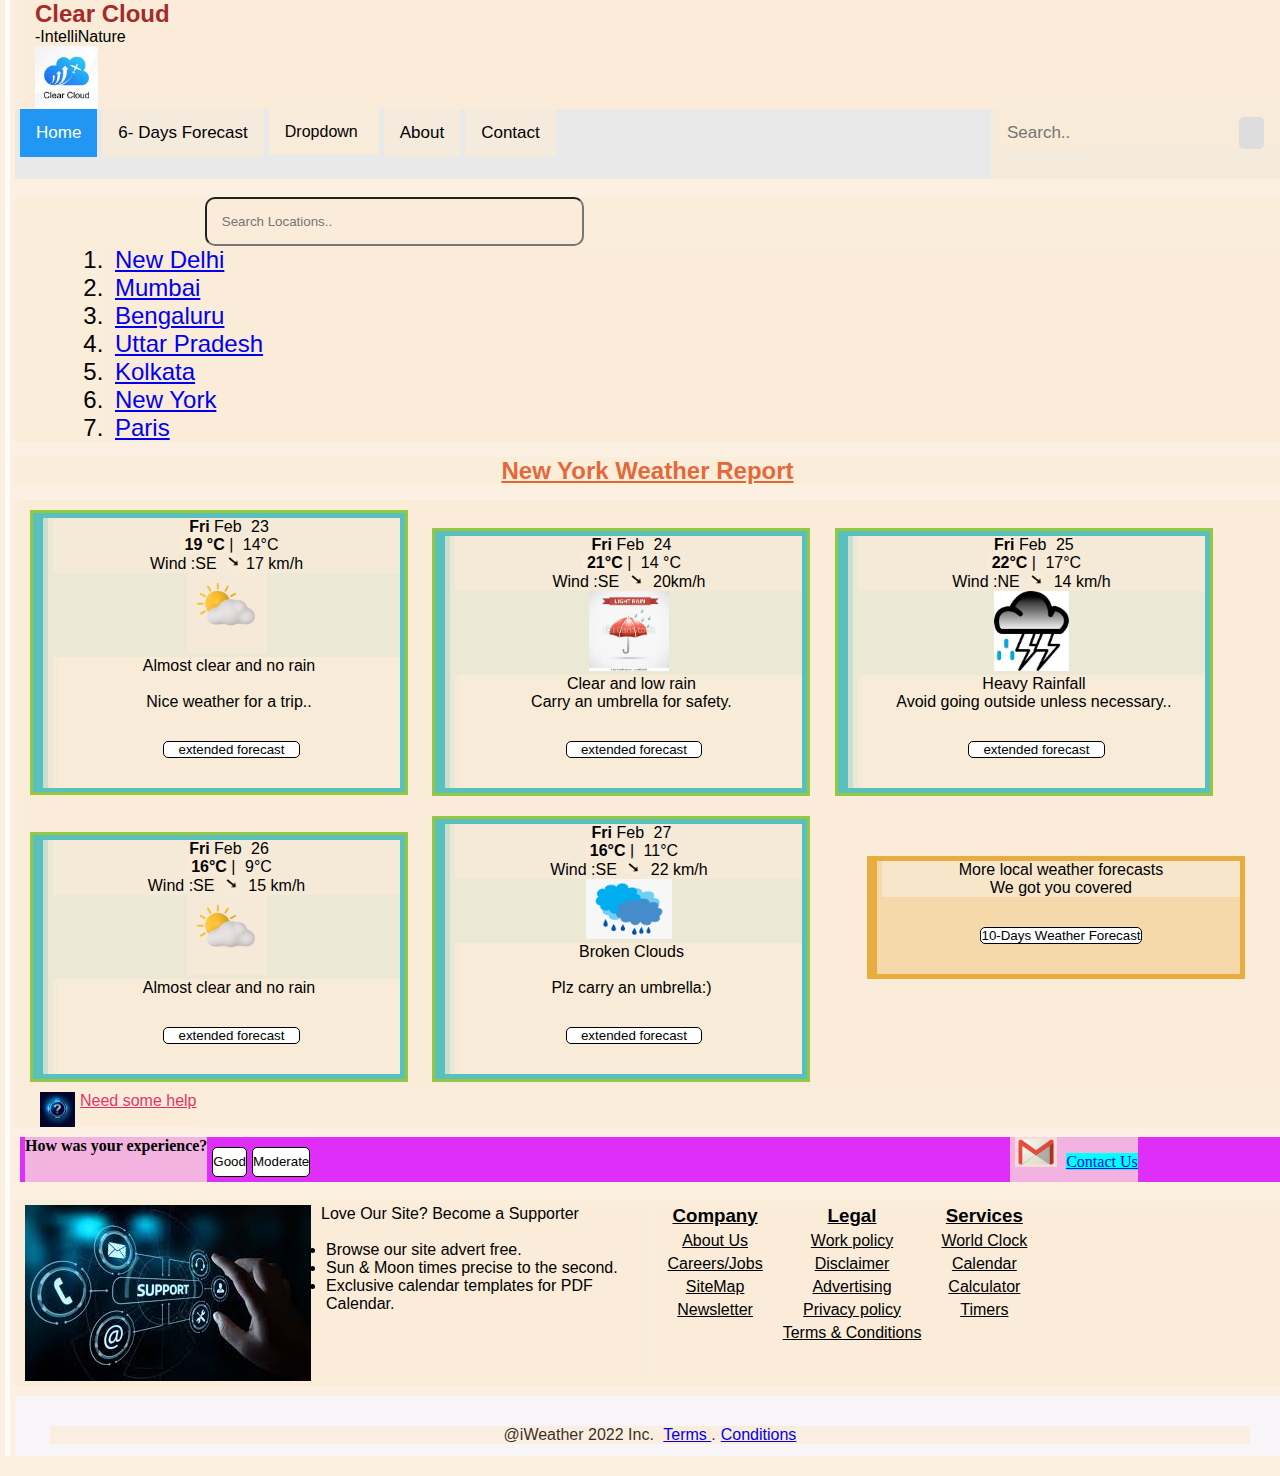
<file: NewYork.html>
<!DOCTYPE html>
<html lang="en">
<head>
    <meta charset="UTF-8">
    <meta http-equiv="X-UA-Compatible" content="IE=edge">
    <meta name="viewport" content="width=device-width, initial-scale=1.0">
    <title>Different Locations weather</title>

    <link rel="stylesheet" href="style.css">
</head>
<body>
    
    <div class="large">
        <div class="logo">
            <div class="grid">
                <div class="row">

                    <div class="col-sm ">
                        <h2 style="color: brown; display: flex;">
                            Clear Cloud</h2>
                        <span style="display: flex;">-IntelliNature</span>

                        <img src="images/i8.jpg" alt="logo" style="width: 5%; display: flex;">

                        <!-- <p id="head1">
                            Welcome to the weather forecasting website
                        </p> -->
                    </div>

                </div>
            </div>
        </div>


        <div class="topnav">
            <a class="active" href="#home">Home</a>

            <a href="fiveDays.html" target="_blank"> 6- Days Forecast </a>

            <div class="dropdown">
                <button class="dropbtn" style="color: black;">Dropdown
                    <i class="fa fa-caret-down"></i>
                </button>
                <div class="dropdown-content">
                    <a href="#">Celcius</a>
                    <a href="fahrenheitPage.html" target="_blank">Fahrenheit</a>
                    <!-- <a href="#">Link 3</a> -->
                </div>
            </div>

            <a href="#about">About</a>
            <a href="contact.html" target="_blank">Contact</a>
            <div class="search-container">
                <form action="/action_page.php">
                    <input type="text" placeholder="Search.." name="search">
                    <button type="submit"><i class="fa fa-search"></i></button>
                </form>
            </div>
        </div>

        <br>

        <section>


            <!-- input tag -->
            <input id="searchbar" onkeyup="search_Places()" type="text" name="search" placeholder="Search Locations..">

            <!-- ordered list -->
            <ol id='list'>
                <li class="places"><a href="NewDelhi.html" target="_blank">New Delhi</a></li>
                <li class="places"><a href="NewDelhi.html" target="_blank">Mumbai</a></li>
                <li class="places"><a href="NewDelhi.html" target="_blank">Bengaluru</a> </li>
                <li class="places"><a href="NewDelhi.html" target="_blank">Uttar Pradesh</a></li>
                <li class="places"><a href="NewDelhi.html" target="_blank">Kolkata</a> </li>
                <li class="places"><a href="NewDelhi.html" target="_blank">New York</a></li>
                <li class="places"><a href="NewDelhi.html" target="_blank">Paris </a></li>
            </ol>

        </section>
     
            <h2 style="border: 4px; text-decoration: underline; text-align: center; color: rgba(223, 74, 20, 0.829); 
            margin-bottom: 15px;margin-top: 15px;">New York Weather Report</h2>
        <div class="grid">
            <div class="row">
                <div class="forecast" style="height: 285px;">
                    <div>
                        <div class="meta">
                            <div class="date"><strong>Fri</strong> Feb <span id="currDate1"></span></div>
                            <div class="temperature"><strong> <span id="t1"></span> °C</strong> | <span
                                    id="t2"></span>°C</div>
                            <div class="windspeed">Wind :SE <img class="wind-arrow" src="images\wind.jpg"
                                    style="transform: rotate(129deg); width: 15px;" /><span id="w1"></span> km/h</div>
                            <div class="rain"></div>
                        </div>

                        <div class="details">
                            <img src="images\clear.jpg" style="height: 80px;"
                                alt="almost clear and no rain; style:float">

                            <div class="text">
                                <p>Almost clear and no rain
                                    <br>
                                    <br> Nice weather for a trip..
                                </p>

                                <div class="hourly-link">
                                    <button href="https://weather-and-climate.com/5-day-hourly-forecast,New-Delhi,India"
                                        style="cursor: pointer; width: 40%">extended
                                        forecast</button>
                                </div>
                            </div>
                        </div>
                    </div>
                </div>

                <div class="forecast">
                    <div>
                        <div class="meta">
                            <div class="date"><strong>Fri</strong> Feb <span id="currDate2"></span></div>
                            <div class="temperature"><strong><span id="t3"></span>°C</strong> | <span id="t4"></span> °C
                            </div>
                            <div class="windspeed">Wind :SE <img class="wind-arrow" src="images\wind.jpg"
                                    style="transform: rotate(129deg); width: 15px;" /> <span id="w2"></span>km/h</div>
                            <div class="rain"></div>
                        </div>

                        <div class="details">
                            <img src="images\lowrain.jpg" style="height: 80px;" alt="Clear and low rain; style:float">

                            <div class="text">
                                <p>Clear and low rain
                                    <br>
                                    Carry an umbrella for safety.
                                </p>

                                <div class="hourly-link">
                                    <button href="https://weather-and-climate.com/5-day-hourly-forecast,New-Delhi,India"
                                        style="cursor: pointer; width: 40%">extended
                                        forecast</button>
                                </div>
                            </div>
                        </div>
                    </div>
                </div>

                <div class="forecast">
                    <div>
                        <div class="meta">
                            <div class="date"><strong>Fri</strong> Feb <span id="currDate3"></span> </div>
                            <div class="temperature"><strong><span id="t5"></span>°C</strong> | <span id="t6"></span>°C
                            </div>
                            <div class="windspeed">Wind :NE <img class="wind-arrow" src="/images/wind.jpg"
                                    style="transform: rotate(129deg); width: 15px;" /> <span id="w3"></span> km/h</div>
                            <div class="rain"></div>
                        </div>

                        <div class="details">
                            <img src="images\heavyRain.jpg" style="height: 80px;"
                                alt="almost clear and no rain; style:float">

                            <div class="text">
                                <p>Heavy Rainfall
                                    <br>Avoid going outside unless necessary..
                                </p>

                                <div class="hourly-link">
                                    <button href="https://weather-and-climate.com/5-day-hourly-forecast,New-Delhi,India"
                                        style="cursor: pointer; width: 40%"> extended
                                        forecast</button>
                                </div>
                            </div>
                        </div>
                    </div>
                </div>

            </div>

            <div class="row">
                <div class="forecast">
                    <div>
                        <div class="meta">
                            <div class="date"><strong>Fri</strong> Feb <span id="currDate4"></span></div>
                            <div class="temperature"><strong><span id="t7"></span>°C</strong> | <span id="t8"></span>°C
                            </div>
                            <div class="windspeed">Wind :SE <img class="wind-arrow" src="images\wind.jpg"
                                    style="transform: rotate(129deg); width: 15px;" /> <span id="w4"></span> km/h</div>
                            <div class="rain"></div>
                        </div>

                        <div class="details">
                            <img src="images\clear.jpg" style="height: 80px;"
                                alt="almost clear and no rain; style:float">

                            <div class="text">
                                <p>Almost clear and no rain</p>

                                <div class="hourly-link">
                                    <button href="https://weather-and-climate.com/5-day-hourly-forecast,New-Delhi,India"
                                        style="cursor: pointer; width: 40%">extended
                                        forecast</button>
                                </div>
                            </div>
                        </div>
                    </div>
                </div>

                <div class="forecast" style="width: 30%;">
                    <div>
                        <div class="meta">
                            <div class="date"><strong>Fri</strong> Feb <span id="currDate5"></span></div>
                            <div class="temperature"><strong><span id="t9"></span>°C</strong> | <span id="t10"></span>°C
                            </div>
                            <div class="windspeed">Wind :SE <img class="wind-arrow" src="images\wind.jpg"
                                    style="transform: rotate(129deg); width: 15px;" /> <span id="w5"></span> km/h</div>
                            <div class="rain"></div>
                        </div>

                        <div class="details">
                            <img src="images\clouds.jpg" style="height: 60px;"
                                alt="almost clear and no rain; style:float">

                            <div class="text">
                                <p>Broken Clouds <br><br>
                                    Plz carry an umbrella:)</p>

                                <div class="hourly-link">
                                    <button href="https://weather-and-climate.com/5-day-hourly-forecast,New-Delhi,India"
                                        style="cursor: pointer;width: 40%">extended
                                        forecast</button>
                                </div>
                            </div>
                        </div>
                    </div>
                </div>

                <div class="forward" style="width: 30%;">
                    <div class="title">
                        <p>
                            More local weather forecasts <br>
                            We got you covered
                        </p>
                    </div>

                    <div class="btn">
                        <button>
                            10-Days Weather Forecast
                        </button>
                    </div>
                </div>

            </div>

        </div>

        <div class="help">
            <img src="images\mark.jpg" alt="Q.Mark" style="width: 35px; float: inline-start; margin-left: 25px;">

            <a href="#" style="font-size: medium; color: rgba(228, 27, 94, 0.925); text-align: center;">Need some
                help</a>
        </div>


        <section>
            <div class="feedback">
                <h4>How was your experience?</h4>

                <button style="height: 30px;" class="btn1">Good</button>
                <button style="height: 30px;" class="btn1">Moderate</button>

                <div class="hello" style="margin-left: 700px;">
                    <img src="images\email.jpg" alt="E-mail" style="height: 30px;">
                    <a href="contact.html" style="height: 15px; background-color: aqua;
                    font-family: cursive; font-size: medium" target="_blank">Contact Us</a>

                </div>

            </div>

        </section>
        <br>
        <div class="grid2" style="display: flex;">
            <div class="support" style="display: flex; margin-top: 5px;
             margin-bottom: 5px; width: 50%;border: 2px; border-radius: 5px;">

                <img src="images\support.jpg" alt="someImage">

                <div>
                    <p style="float: left; ">Love Our Site? Become a Supporter</p>
                    <br>
                    <br>
                    <ul>

                        <li>Browse our site advert free.</li>
                        <li>Sun & Moon times precise to the second.</li>
                        <li>Exclusive calendar templates for PDF Calendar.</li>

                    </ul>
                </div>

            </div>

            <div class="legalPolicy" style="display: flex; margin-top: 5px; margin-bottom: 5px; width: 50%;">

                <div>
                    <h3>Company</h3>
                    <ul>
                        <li>About Us</li>
                        <li>Careers/Jobs</li>
                        <li>SiteMap</li>
                        <li> Newsletter</li>
                    </ul>
                </div>

                <div>
                    <h3>Legal</h3>

                    <ul>
                        <li>Work policy</li>
                        <li>Disclaimer</li>
                        <li>Advertising</li>
                        <li> Privacy policy</li>
                        <li> Terms & Conditions </li>
                    </ul>

                </div>

                <div>
                    <h3>Services</h3>

                    <ul>
                        <!-- <a href="Clock.html" target="_blank" style="text-decoration: none;"></a> -->
                        <li> World Clock</li>
                        <li>Calendar</li>
                        <li>Calculator</li>
                        <li>Timers</li>
                    </ul>
                </div>
            </div>

        </div>


        <footer class="container"
            style="height: 10px; margin-top: 10px; margin-bottom: 20px; color: hsla(33, 80%, 6%, 0.893);">
            <p class="float right">@iWeather 2022 Inc. <a href='#'>Terms </a>.<a href='#'>Conditions </a></p>
        </footer>

    <script src="app1.js"></script>
</body>
</html>
</file>
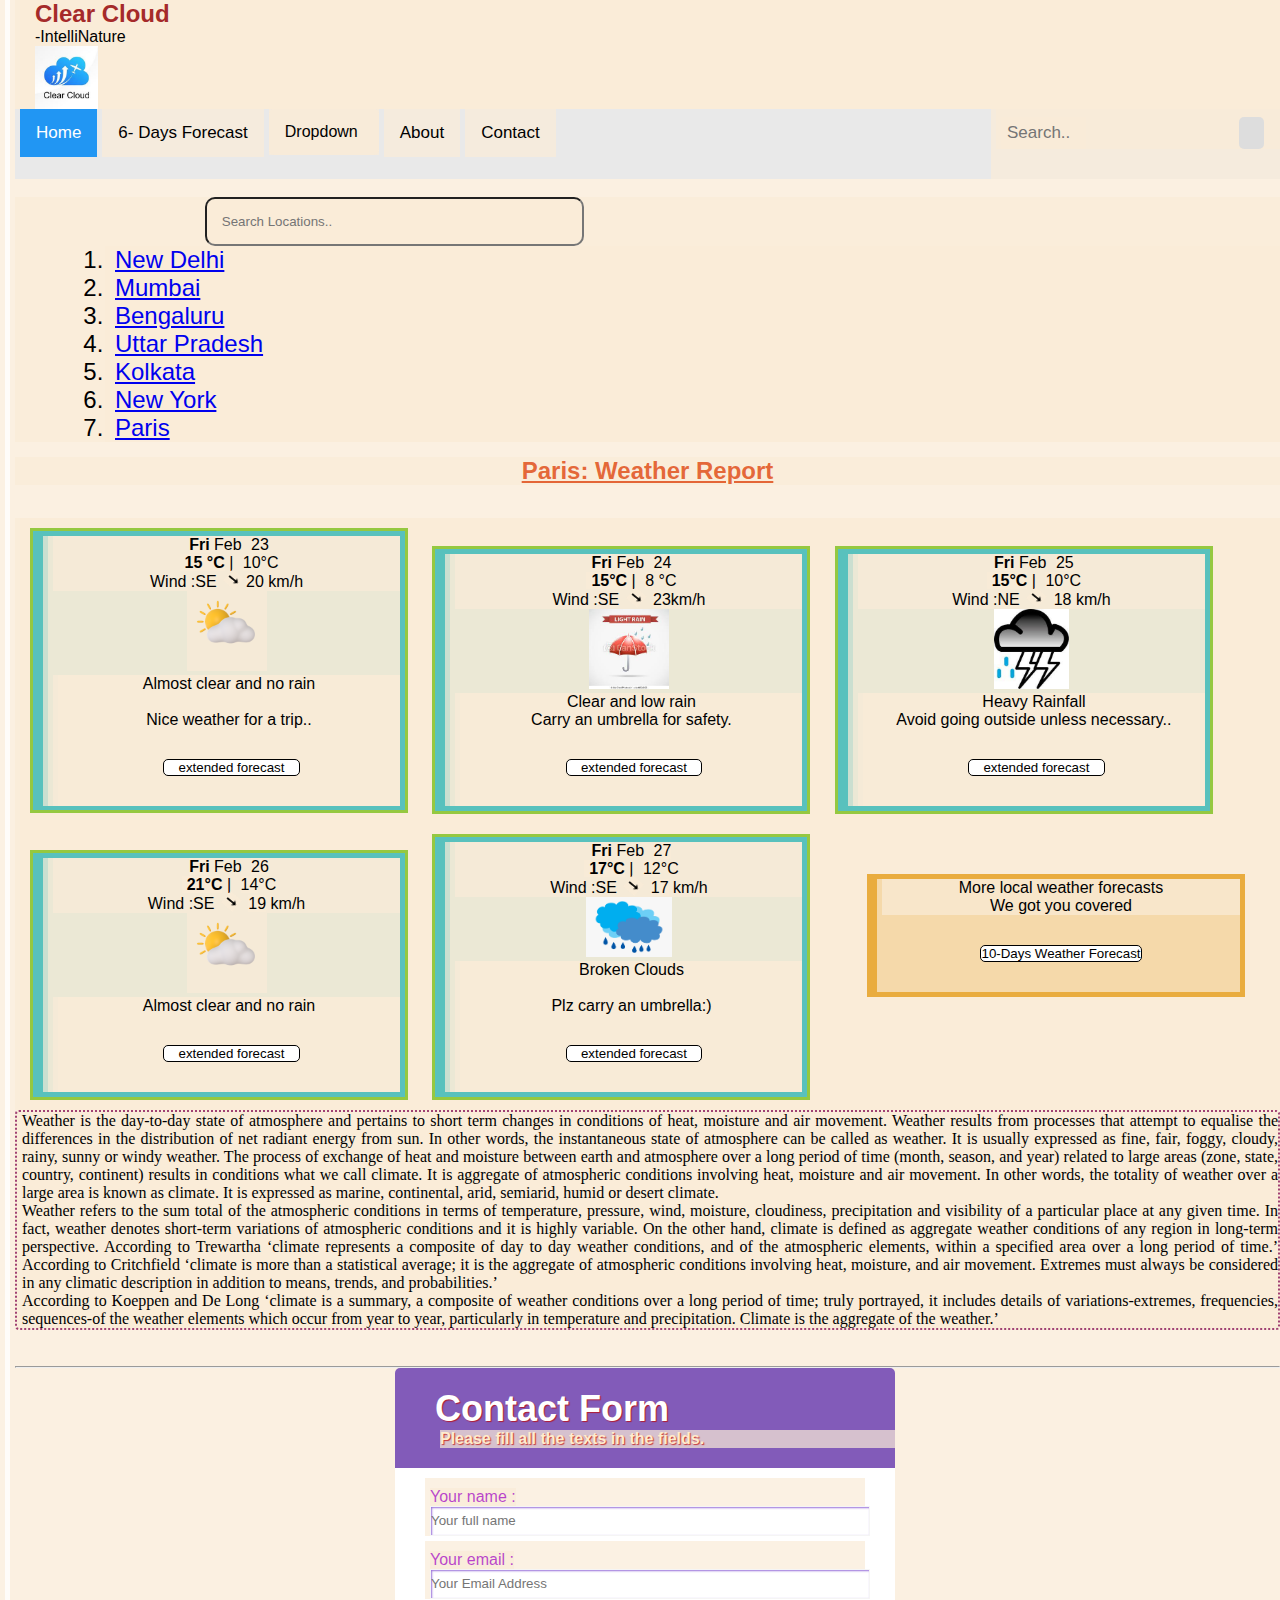
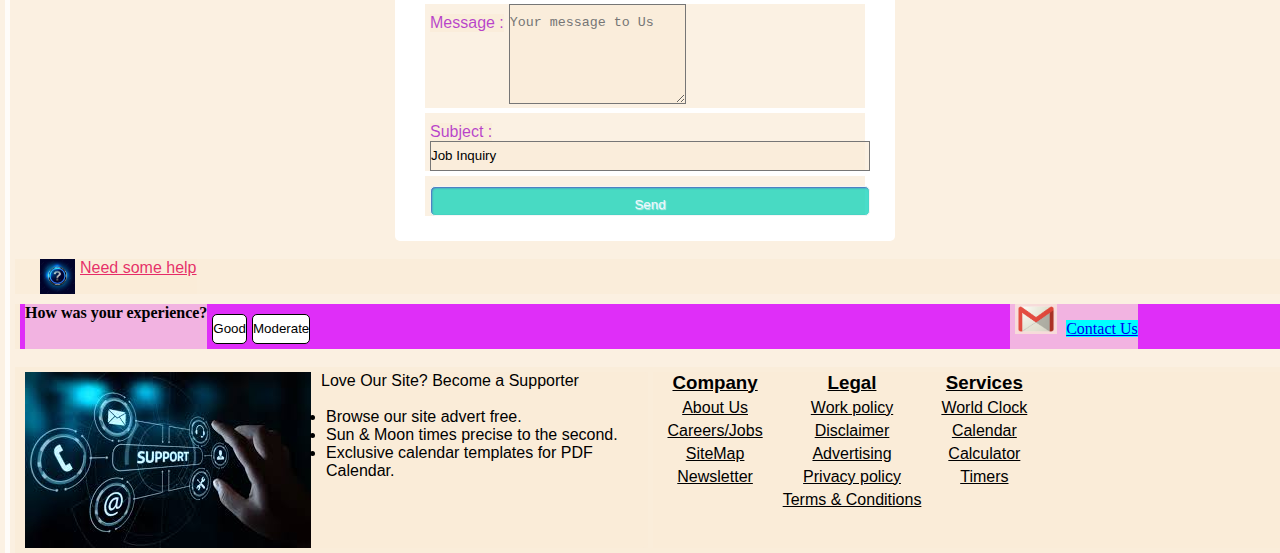
<file: Paris.html>
<!DOCTYPE html>
<html lang="en">

<head>
    <meta charset="UTF-8">
    <meta http-equiv="X-UA-Compatible" content="IE=edge">
    <meta name="viewport" content="width=device-width, initial-scale=1.0">
    <title>Weather Report</title>

    <link rel="stylesheet" href="style.css">

    <link rel="stylesheet" href="util.css">

    <style>
        .smart-green {
            margin-left: auto;
            margin-right: auto;
            max-width: 500px;
            background: white;

            padding: 30px 30px 20px 30px;
            font: 12px;
            font-family: Arial, Helvetica, sans-serif;
            color: #4e179cb4;

            border-radius: 5px;
        }

        .smart-green h1 {
            font-size: 36px;
            font-family: 'Trebuchet MS', 'Lucida Sans Unicode', 'Lucida Grande', 'Lucida Sans', Arial, sans-serif;
            padding: 20px 0 20px 40px;
            display: block;
            color: white;
            margin: -30px -30px 10px -30px;
            text-shadow: 1px 1px 1px #c10606bc;
            background: #4e179cb4;
            border-radius: 5px 5px 0 0;
        }

        .smart-green h1>span {

            display: block;
            font-size: 16px;
            color: blanchedalmond;

        }

        .smart-green label {
            display: block;
            margin: 0px 0px 5px;
        }

        .smart-green label>span {
            float: left;
            margin-top: 10px;
            color: rgba(163, 8, 197, 0.748);
        }

        .smart-green input {

            color: rgb(193, 13, 13);
            height: 30px;
            line-height: 15px;

            width: 100%;
            border: 1px solid whitesmoke;

            background: white;

            box-shadow: inset 1px 1px 2px rgba(89, 23, 196, 0.613);
        }

        .smart-green textarea {
            height: 100px;
            padding-top: 10px;
        }

        .smart-green select {
            appearance: none;
            -webkit-appearance: none;
            -moz-appearance: none;

            text-indent: 0.01px;
            text-overflow: '';
            height: 30px;
            width: 100%;
        }

        .smart-green .button {
            background-color: rgba(24, 212, 187, 0.788);
            border-radius: 5px;

            color: aliceblue;
            text-shadow: 1px 1px 1px #ffffffbc;
            padding: 10px 25px 10px 25px;
            -webkit-border-radius: 5px;
            -webkit-border-border-radius: 5px;
        }

        .smart-green .button:hover {
            background-color: rgba(131, 205, 21, 0.613);
        }
    </style>

</head>

<body>

    <div class="large">
        <div class="logo">
            <div class="grid">
                <div class="row">

                    <div class="col-sm ">
                        <h2 style="color: brown; display: flex;">
                            Clear Cloud</h2>
                        <span style="display: flex;">-IntelliNature</span>

                        <img src="images/i8.jpg" alt="logo" style="width: 5%; display: flex;">

                        <!-- <p id="head1">
                            Welcome to the weather forecasting website
                        </p> -->
                    </div>

                </div>
            </div>
        </div>


        <div class="topnav">
            <a class="active" href="#home">Home</a>

            <a href="fiveDays.html" target="_blank"> 6- Days Forecast </a>

            <div class="dropdown">
                <button class="dropbtn" style="color: black;">Dropdown
                    <i class="fa fa-caret-down"></i>
                </button>
                <div class="dropdown-content">
                    <a href="#">Celcius</a>
                    <a href="fahrenheitPage.html" target="_blank">Fahrenheit</a>
                    <!-- <a href="#">Link 3</a> -->
                </div>
            </div>

            <a href="#about">About</a>
            <a href="contact.html" target="_blank">Contact</a>
            <div class="search-container">
                <form action="/action_page.php">
                    <input type="text" placeholder="Search.." name="search">
                    <button type="submit"><i class="fa fa-search"></i></button>
                </form>
            </div>
        </div>

        <br>

        <section>


            <!-- input tag -->
            <input id="searchbar" onkeyup="search_Places()" type="text" name="search" placeholder="Search Locations..">

            <!-- ordered list -->
            <ol id='list'>
                <li class="places"><a href="NewDelhi.html" target="_blank">New Delhi</a></li>
                <li class="places"><a href="Mumbai.html" target="_blank">Mumbai</a></li>
                <li class="places"><a href="Bengaluru.html" target="_blank">Bengaluru</a> </li>
                <li class="places"><a href="UP.html" target="_blank">Uttar Pradesh</a></li>
                <li class="places"><a href="kolkata.html" target="_blank">Kolkata</a> </li>
                <li class="places"><a href="NewYork.html" target="_blank">New York</a></li>
                <li class="places"><a href="Paris.html" target="_blank">Paris </a></li>
            </ol>

        </section>

        <h2 style="border: 4px; text-decoration: underline; text-align: center; color: rgba(223, 74, 20, 0.829); 
            margin-bottom: 15px;margin-top: 15px;">Paris: Weather Report</h2>
         
         <br>

        <div class="grid">
            <div class="row">
                <div class="forecast" style="height: 285px;">
                    <div>
                        <div class="meta">
                            <div class="date"><strong>Fri</strong> Feb <span id="currDate1"></span></div>
                            <div class="temperature"><strong> <span id="t1"></span> °C</strong> | <span
                                    id="t2"></span>°C</div>
                            <div class="windspeed">Wind :SE <img class="wind-arrow" src="images\wind.jpg"
                                    style="transform: rotate(129deg); width: 15px;" /><span id="w1"></span> km/h</div>
                            <div class="rain"></div>
                        </div>

                        <div class="details">
                            <img src="images\clear.jpg" style="height: 80px;"
                                alt="almost clear and no rain; style:float">

                            <div class="text">
                                <p>Almost clear and no rain
                                    <br>
                                    <br> Nice weather for a trip..
                                </p>

                                <div class="hourly-link">
                                    <button href="https://weather-and-climate.com/5-day-hourly-forecast,New-Delhi,India"
                                        style="cursor: pointer; width: 40%">extended
                                        forecast</button>
                                </div>
                            </div>
                        </div>
                    </div>
                </div>

                <div class="forecast">
                    <div>
                        <div class="meta">
                            <div class="date"><strong>Fri</strong> Feb <span id="currDate2"></span></div>
                            <div class="temperature"><strong><span id="t3"></span>°C</strong> | <span id="t4"></span> °C
                            </div>
                            <div class="windspeed">Wind :SE <img class="wind-arrow" src="images\wind.jpg"
                                    style="transform: rotate(129deg); width: 15px;" /> <span id="w2"></span>km/h</div>
                            <div class="rain"></div>
                        </div>

                        <div class="details">
                            <img src="images\lowrain.jpg" style="height: 80px;" alt="Clear and low rain; style:float">

                            <div class="text">
                                <p>Clear and low rain
                                    <br>
                                    Carry an umbrella for safety.
                                </p>

                                <div class="hourly-link">
                                    <button href="https://weather-and-climate.com/5-day-hourly-forecast,New-Delhi,India"
                                        style="cursor: pointer; width: 40%">extended
                                        forecast</button>
                                </div>
                            </div>
                        </div>
                    </div>
                </div>

                <div class="forecast">
                    <div>
                        <div class="meta">
                            <div class="date"><strong>Fri</strong> Feb <span id="currDate3"></span> </div>
                            <div class="temperature"><strong><span id="t5"></span>°C</strong> | <span id="t6"></span>°C
                            </div>
                            <div class="windspeed">Wind :NE <img class="wind-arrow" src="/images/wind.jpg"
                                    style="transform: rotate(129deg); width: 15px;" /> <span id="w3"></span> km/h</div>
                            <div class="rain"></div>
                        </div>

                        <div class="details">
                            <img src="images\heavyRain.jpg" style="height: 80px;"
                                alt="almost clear and no rain; style:float">

                            <div class="text">
                                <p>Heavy Rainfall
                                    <br>Avoid going outside unless necessary..
                                </p>

                                <div class="hourly-link">
                                    <button href="https://weather-and-climate.com/5-day-hourly-forecast,New-Delhi,India"
                                        style="cursor: pointer; width: 40%"> extended
                                        forecast</button>
                                </div>
                            </div>
                        </div>
                    </div>
                </div>

            </div>

            <div class="row">
                <div class="forecast">
                    <div>
                        <div class="meta">
                            <div class="date"><strong>Fri</strong> Feb <span id="currDate4"></span></div>
                            <div class="temperature"><strong><span id="t7"></span>°C</strong> | <span id="t8"></span>°C
                            </div>
                            <div class="windspeed">Wind :SE <img class="wind-arrow" src="images\wind.jpg"
                                    style="transform: rotate(129deg); width: 15px;" /> <span id="w4"></span> km/h</div>
                            <div class="rain"></div>
                        </div>

                        <div class="details">
                            <img src="images\clear.jpg" style="height: 80px;"
                                alt="almost clear and no rain; style:float">

                            <div class="text">
                                <p>Almost clear and no rain</p>

                                <div class="hourly-link">
                                    <button href="https://weather-and-climate.com/5-day-hourly-forecast,New-Delhi,India"
                                        style="cursor: pointer; width: 40%">extended
                                        forecast</button>
                                </div>
                            </div>
                        </div>
                    </div>
                </div>

                <div class="forecast" style="width: 30%;">
                    <div>
                        <div class="meta">
                            <div class="date"><strong>Fri</strong> Feb <span id="currDate5"></span></div>
                            <div class="temperature"><strong><span id="t9"></span>°C</strong> | <span id="t10"></span>°C
                            </div>
                            <div class="windspeed">Wind :SE <img class="wind-arrow" src="images\wind.jpg"
                                    style="transform: rotate(129deg); width: 15px;" /> <span id="w5"></span> km/h</div>
                            <div class="rain"></div>
                        </div>

                        <div class="details">
                            <img src="images\clouds.jpg" style="height: 60px;"
                                alt="almost clear and no rain; style:float">

                            <div class="text">
                                <p>Broken Clouds <br><br>
                                    Plz carry an umbrella:)</p>

                                <div class="hourly-link">
                                    <button href="https://weather-and-climate.com/5-day-hourly-forecast,New-Delhi,India"
                                        style="cursor: pointer;width: 40%">extended
                                        forecast</button>
                                </div>
                            </div>
                        </div>
                    </div>
                </div>

                <div class="forward" style="width: 30%;">
                    <div class="title">
                        <p>
                            More local weather forecasts <br>
                            We got you covered
                        </p>
                    </div>

                    <div class="btn">
                        <button>
                            10-Days Weather Forecast
                        </button>
                    </div>
                </div>

            </div>

        </div>


        <div id="about"
            style="text-align: justify; border: 2px dotted rgba(145, 37, 98, 0.855); border-radius: 4px ; font-family:cursive">
            <p>Weather is the day-to-day state of atmosphere and pertains to short term changes in conditions of heat,
                moisture and air movement. Weather results from processes that attempt to equalise the differences in
                the
                distribution of net radiant energy from sun. In other words, the instantaneous state of atmosphere can
                be
                called as weather. It is usually expressed as fine, fair, foggy, cloudy, rainy, sunny or windy weather.

                The process of exchange of heat and moisture between earth and atmosphere over a long period of time
                (month,
                season, and year) related to large areas (zone, state, country, continent) results in conditions what we
                call climate.

                It is aggregate of atmospheric conditions involving heat, moisture and air movement. In other words, the
                totality of weather over a large area is known as climate. It is expressed as marine, continental, arid,
                semiarid, humid or desert climate.</p>

            <p>Weather refers to the sum total of the atmos­pheric conditions in terms of temperature, pressure, wind,
                moisture, cloudiness, precipitation and visibility of a particular place at any given time. In fact,
                weather denotes short-term variations of atmospheric condi­tions and it is highly variable.

                On the other hand, climate is defined as aggregate weather conditions of any region in long-term
                perspective. According to Trewartha ‘climate represents a composite of day to day weather conditions,
                and of the atmospheric ele­ments, within a specified area over a long period of time.’ According to
                Critchfield ‘climate is more than a statistical average; it is the aggregate of atmospheric conditions
                involving heat, moisture, and air move­ment. Extremes must always be considered in any climatic
                description in addition to means, trends, and probabilities.’
                <br>

                According to Koeppen and De Long ‘climate is a summary, a composite of weather condi­tions over a long
                period of time; truly portrayed, it includes details of variations-extremes, frequencies, sequences-of
                the weather elements which occur from year to year, particularly in temperature and precipita­tion.
                Climate is the aggregate of the weather.’
            </p>
        </div>

        <br><br>
        <hr>

        <form action="" method="post" class="smart-green">

            <h1>Contact Form<span>
                    Please fill all the texts in the fields.
                </span></h1>

            <label>
                <span>Your name :</span>
                <input id="name" type="text" name="name" placeholder="Your full name" />
            </label>

            <label>
                <span>Your email :</span>
                <input id="email" type="text" name="email" placeholder="Your Email Address" />
            </label>

            <label>
                <span>Message :</span>

                <textarea name="message" id="message" placeholder="Your message to Us"></textarea>
            </label>


            <label>
                <span>Subject :</span> <select name="selection">

                    <option value="Job Inquiry"> Job Inquiry</option>
                    <option value="General Query">General Query</option>
                </select>
            </label>

            <label>
                <span></span>

                <input type="button" class="button" value="Send">
            </label>
        </form>

        <br>

        <div class="help">
            <img src="images\mark.jpg" alt="Q.Mark" style="width: 35px; float: inline-start; margin-left: 25px;">

            <a href="#" style="font-size: medium; color: rgba(228, 27, 94, 0.925); text-align: center;">Need some
                help</a>
        </div>


        <section>
            <div class="feedback">
                <h4>How was your experience?</h4>

                <button style="height: 30px;" class="btn1">Good</button>
                <button style="height: 30px;" class="btn1">Moderate</button>

                <div class="hello" style="margin-left: 700px;">
                    <img src="images\email.jpg" alt="E-mail" style="height: 30px;">
                    <a href="contact.html" style="height: 15px; background-color: aqua;
                    font-family: cursive; font-size: medium" target="_blank">Contact Us</a>

                </div>

            </div>

        </section>
        <br>
        <div class="grid2" style="display: flex;">
            <div class="support" style="display: flex; margin-top: 5px;
             margin-bottom: 5px; width: 50%;border: 2px; border-radius: 5px;">

                <img src="images\support.jpg" alt="someImage">

                <div>
                    <p style="float: left; ">Love Our Site? Become a Supporter</p>
                    <br>
                    <br>
                    <ul>

                        <li>Browse our site advert free.</li>
                        <li>Sun & Moon times precise to the second.</li>
                        <li>Exclusive calendar templates for PDF Calendar.</li>

                    </ul>
                </div>

            </div>

            <div class="legalPolicy" style="display: flex; margin-top: 5px; margin-bottom: 5px; width: 50%;">

                <div>
                    <h3>Company</h3>
                    <ul>
                        <li>About Us</li>
                        <li>Careers/Jobs</li>
                        <li>SiteMap</li>
                        <li> Newsletter</li>
                    </ul>
                </div>

                <div>
                    <h3>Legal</h3>

                    <ul>
                        <li>Work policy</li>
                        <li>Disclaimer</li>
                        <li>Advertising</li>
                        <li> Privacy policy</li>
                        <li> Terms & Conditions </li>
                    </ul>

                </div>

                <div>
                    <h3>Services</h3>

                    <ul>
                        <!-- <a href="Clock.html" target="_blank" style="text-decoration: none;"></a> -->
                        <li> World Clock</li>
                        <li>Calendar</li>
                        <li>Calculator</li>
                        <li>Timers</li>
                    </ul>
                </div>
            </div>

        </div>
 
        <script src="https://unpkg.com/aos@next/dist/aos.js"></script>


        <script src="app1.js"></script>

        <script>

            AOS.init({
                offset: 50,
                duration: 1500,
                delay: 0,
            });

        </script>
</body>

</html>
</file>
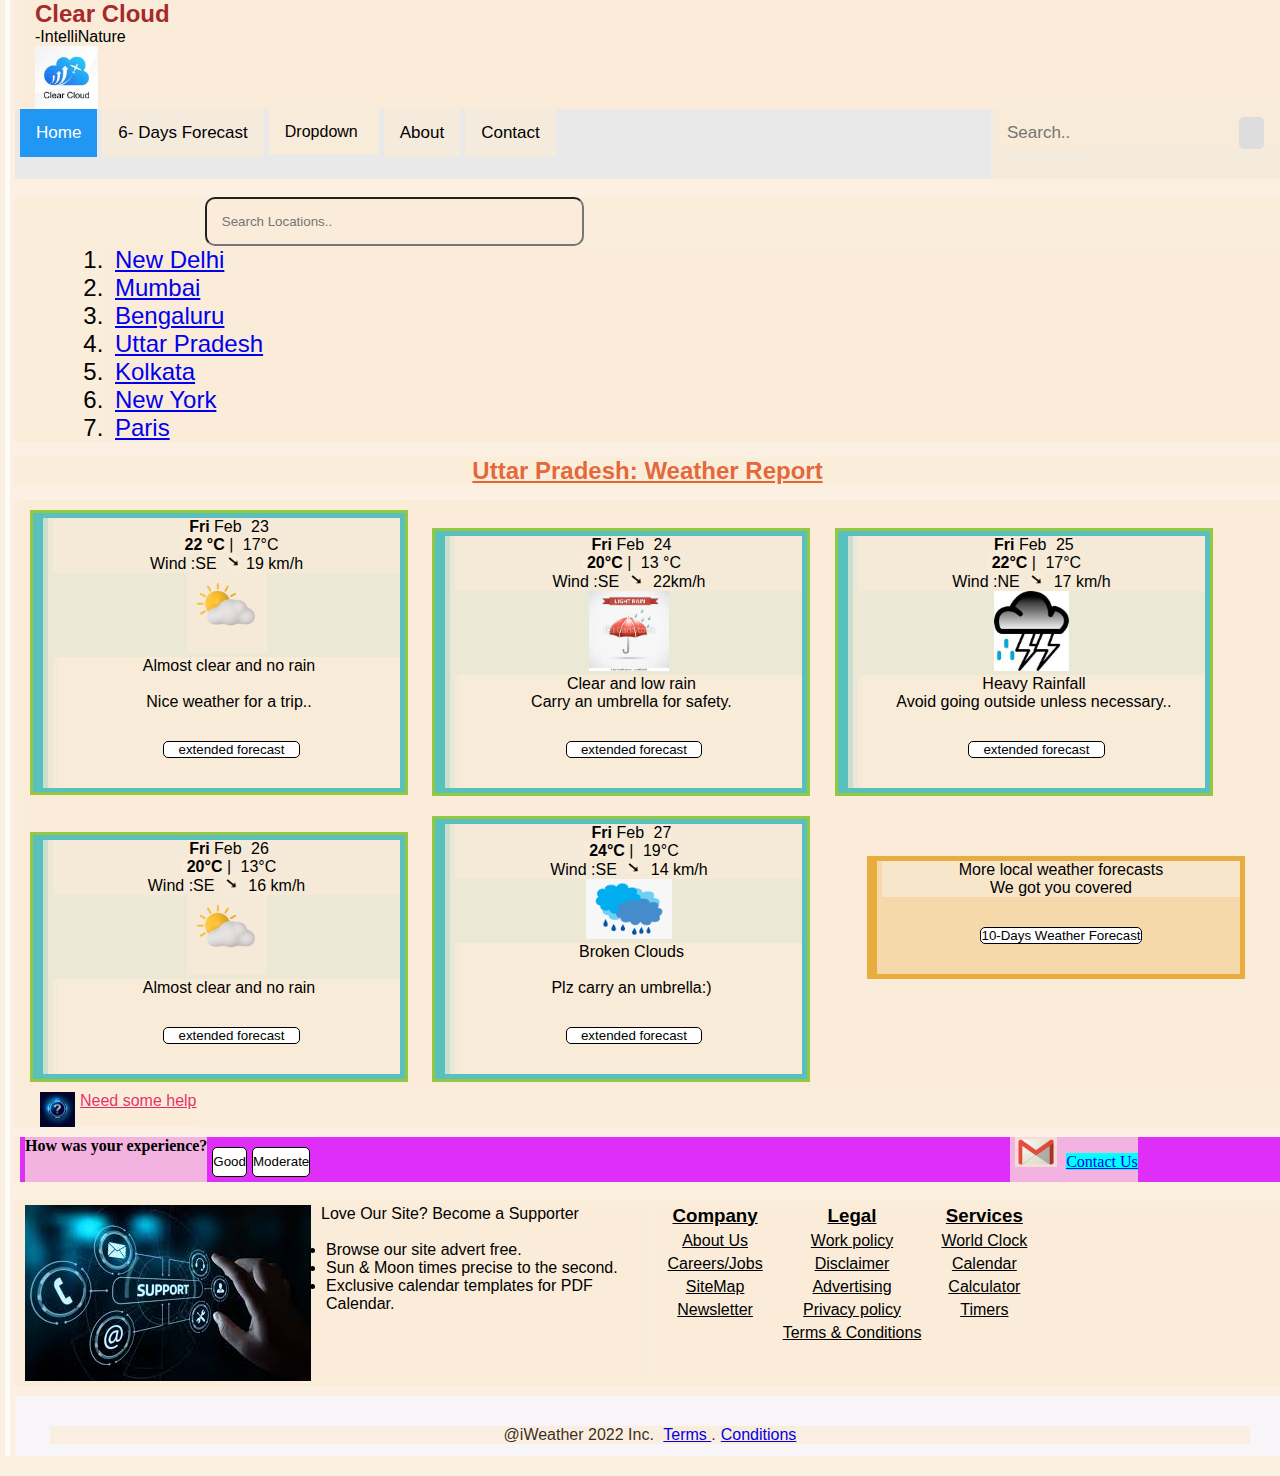
<file: UP.html>
<!DOCTYPE html>
<html lang="en">
<head>
    <meta charset="UTF-8">
    <meta http-equiv="X-UA-Compatible" content="IE=edge">
    <meta name="viewport" content="width=device-width, initial-scale=1.0">
    <title>Different Locations weather</title>

    <link rel="stylesheet" href="style.css">
</head>
<body>
    
    <div class="large">
        <div class="logo">
            <div class="grid">
                <div class="row">

                    <div class="col-sm ">
                        <h2 style="color: brown; display: flex;">
                            Clear Cloud</h2>
                        <span style="display: flex;">-IntelliNature</span>

                        <img src="images/i8.jpg" alt="logo" style="width: 5%; display: flex;">

                        <!-- <p id="head1">
                            Welcome to the weather forecasting website
                        </p> -->
                    </div>

                </div>
            </div>
        </div>


        <div class="topnav">
            <a class="active" href="#home">Home</a>

            <a href="fiveDays.html" target="_blank"> 6- Days Forecast </a>

            <div class="dropdown">
                <button class="dropbtn" style="color: black;">Dropdown
                    <i class="fa fa-caret-down"></i>
                </button>
                <div class="dropdown-content">
                    <a href="#">Celcius</a>
                    <a href="fahrenheitPage.html" target="_blank">Fahrenheit</a>
                    <!-- <a href="#">Link 3</a> -->
                </div>
            </div>

            <a href="#about">About</a>
            <a href="contact.html" target="_blank">Contact</a>
            <div class="search-container">
                <form action="/action_page.php">
                    <input type="text" placeholder="Search.." name="search">
                    <button type="submit"><i class="fa fa-search"></i></button>
                </form>
            </div>
        </div>

        <br>

        <section>


            <!-- input tag -->
            <input id="searchbar" onkeyup="search_Places()" type="text" name="search" placeholder="Search Locations..">

            <!-- ordered list -->
            <ol id='list'>
                <li class="places"><a href="NewDelhi.html" target="_blank">New Delhi</a></li>
                <li class="places"><a href="Mumbai.html" target="_blank">Mumbai</a></li>
                <li class="places"><a href="Bengaluru.html" target="_blank">Bengaluru</a> </li>
                <li class="places"><a href="UP.html" target="_blank">Uttar Pradesh</a></li>
                <li class="places"><a href="kolkata.html" target="_blank">Kolkata</a> </li>
                <li class="places"><a href="NewYork.html" target="_blank">New York</a></li>
                <li class="places"><a href="Paris.html" target="_blank">Paris </a></li>
            </ol>

        </section>
     
            <h2 style="border: 4px; text-decoration: underline; text-align: center; color: rgba(223, 74, 20, 0.829); 
            margin-bottom: 15px;margin-top: 15px;">Uttar Pradesh: Weather Report</h2>
        <div class="grid">
            <div class="row">
                <div class="forecast" style="height: 285px;">
                    <div>
                        <div class="meta">
                            <div class="date"><strong>Fri</strong> Feb <span id="currDate1"></span></div>
                            <div class="temperature"><strong> <span id="t1"></span> °C</strong> | <span
                                    id="t2"></span>°C</div>
                            <div class="windspeed">Wind :SE <img class="wind-arrow" src="images\wind.jpg"
                                    style="transform: rotate(129deg); width: 15px;" /><span id="w1"></span> km/h</div>
                            <div class="rain"></div>
                        </div>

                        <div class="details">
                            <img src="images\clear.jpg" style="height: 80px;"
                                alt="almost clear and no rain; style:float">

                            <div class="text">
                                <p>Almost clear and no rain
                                    <br>
                                    <br> Nice weather for a trip..
                                </p>

                                <div class="hourly-link">
                                    <button href="https://weather-and-climate.com/5-day-hourly-forecast,New-Delhi,India"
                                        style="cursor: pointer; width: 40%">extended
                                        forecast</button>
                                </div>
                            </div>
                        </div>
                    </div>
                </div>

                <div class="forecast">
                    <div>
                        <div class="meta">
                            <div class="date"><strong>Fri</strong> Feb <span id="currDate2"></span></div>
                            <div class="temperature"><strong><span id="t3"></span>°C</strong> | <span id="t4"></span> °C
                            </div>
                            <div class="windspeed">Wind :SE <img class="wind-arrow" src="images\wind.jpg"
                                    style="transform: rotate(129deg); width: 15px;" /> <span id="w2"></span>km/h</div>
                            <div class="rain"></div>
                        </div>

                        <div class="details">
                            <img src="images\lowrain.jpg" style="height: 80px;" alt="Clear and low rain; style:float">

                            <div class="text">
                                <p>Clear and low rain
                                    <br>
                                    Carry an umbrella for safety.
                                </p>

                                <div class="hourly-link">
                                    <button href="https://weather-and-climate.com/5-day-hourly-forecast,New-Delhi,India"
                                        style="cursor: pointer; width: 40%">extended
                                        forecast</button>
                                </div>
                            </div>
                        </div>
                    </div>
                </div>

                <div class="forecast">
                    <div>
                        <div class="meta">
                            <div class="date"><strong>Fri</strong> Feb <span id="currDate3"></span> </div>
                            <div class="temperature"><strong><span id="t5"></span>°C</strong> | <span id="t6"></span>°C
                            </div>
                            <div class="windspeed">Wind :NE <img class="wind-arrow" src="/images/wind.jpg"
                                    style="transform: rotate(129deg); width: 15px;" /> <span id="w3"></span> km/h</div>
                            <div class="rain"></div>
                        </div>

                        <div class="details">
                            <img src="images\heavyRain.jpg" style="height: 80px;"
                                alt="almost clear and no rain; style:float">

                            <div class="text">
                                <p>Heavy Rainfall
                                    <br>Avoid going outside unless necessary..
                                </p>

                                <div class="hourly-link">
                                    <button href="https://weather-and-climate.com/5-day-hourly-forecast,New-Delhi,India"
                                        style="cursor: pointer; width: 40%"> extended
                                        forecast</button>
                                </div>
                            </div>
                        </div>
                    </div>
                </div>

            </div>

            <div class="row">
                <div class="forecast">
                    <div>
                        <div class="meta">
                            <div class="date"><strong>Fri</strong> Feb <span id="currDate4"></span></div>
                            <div class="temperature"><strong><span id="t7"></span>°C</strong> | <span id="t8"></span>°C
                            </div>
                            <div class="windspeed">Wind :SE <img class="wind-arrow" src="images\wind.jpg"
                                    style="transform: rotate(129deg); width: 15px;" /> <span id="w4"></span> km/h</div>
                            <div class="rain"></div>
                        </div>

                        <div class="details">
                            <img src="images\clear.jpg" style="height: 80px;"
                                alt="almost clear and no rain; style:float">

                            <div class="text">
                                <p>Almost clear and no rain</p>

                                <div class="hourly-link">
                                    <button href="https://weather-and-climate.com/5-day-hourly-forecast,New-Delhi,India"
                                        style="cursor: pointer; width: 40%">extended
                                        forecast</button>
                                </div>
                            </div>
                        </div>
                    </div>
                </div>

                <div class="forecast" style="width: 30%;">
                    <div>
                        <div class="meta">
                            <div class="date"><strong>Fri</strong> Feb <span id="currDate5"></span></div>
                            <div class="temperature"><strong><span id="t9"></span>°C</strong> | <span id="t10"></span>°C
                            </div>
                            <div class="windspeed">Wind :SE <img class="wind-arrow" src="images\wind.jpg"
                                    style="transform: rotate(129deg); width: 15px;" /> <span id="w5"></span> km/h</div>
                            <div class="rain"></div>
                        </div>

                        <div class="details">
                            <img src="images\clouds.jpg" style="height: 60px;"
                                alt="almost clear and no rain; style:float">

                            <div class="text">
                                <p>Broken Clouds <br><br>
                                    Plz carry an umbrella:)</p>

                                <div class="hourly-link">
                                    <button href="https://weather-and-climate.com/5-day-hourly-forecast,New-Delhi,India"
                                        style="cursor: pointer;width: 40%">extended
                                        forecast</button>
                                </div>
                            </div>
                        </div>
                    </div>
                </div>

                <div class="forward" style="width: 30%;">
                    <div class="title">
                        <p>
                            More local weather forecasts <br>
                            We got you covered
                        </p>
                    </div>

                    <div class="btn">
                        <button>
                            10-Days Weather Forecast
                        </button>
                    </div>
                </div>

            </div>

        </div>

        <div class="help">
            <img src="images\mark.jpg" alt="Q.Mark" style="width: 35px; float: inline-start; margin-left: 25px;">

            <a href="#" style="font-size: medium; color: rgba(228, 27, 94, 0.925); text-align: center;">Need some
                help</a>
        </div>


        <section>
            <div class="feedback">
                <h4>How was your experience?</h4>

                <button style="height: 30px;" class="btn1">Good</button>
                <button style="height: 30px;" class="btn1">Moderate</button>

                <div class="hello" style="margin-left: 700px;">
                    <img src="images\email.jpg" alt="E-mail" style="height: 30px;">
                    <a href="contact.html" style="height: 15px; background-color: aqua;
                    font-family: cursive; font-size: medium" target="_blank">Contact Us</a>

                </div>

            </div>

        </section>
        <br>
        <div class="grid2" style="display: flex;">
            <div class="support" style="display: flex; margin-top: 5px;
             margin-bottom: 5px; width: 50%;border: 2px; border-radius: 5px;">

                <img src="images\support.jpg" alt="someImage">

                <div>
                    <p style="float: left; ">Love Our Site? Become a Supporter</p>
                    <br>
                    <br>
                    <ul>

                        <li>Browse our site advert free.</li>
                        <li>Sun & Moon times precise to the second.</li>
                        <li>Exclusive calendar templates for PDF Calendar.</li>

                    </ul>
                </div>

            </div>

            <div class="legalPolicy" style="display: flex; margin-top: 5px; margin-bottom: 5px; width: 50%;">

                <div>
                    <h3>Company</h3>
                    <ul>
                        <li>About Us</li>
                        <li>Careers/Jobs</li>
                        <li>SiteMap</li>
                        <li> Newsletter</li>
                    </ul>
                </div>

                <div>
                    <h3>Legal</h3>

                    <ul>
                        <li>Work policy</li>
                        <li>Disclaimer</li>
                        <li>Advertising</li>
                        <li> Privacy policy</li>
                        <li> Terms & Conditions </li>
                    </ul>

                </div>

                <div>
                    <h3>Services</h3>

                    <ul>
                        <!-- <a href="Clock.html" target="_blank" style="text-decoration: none;"></a> -->
                        <li> World Clock</li>
                        <li>Calendar</li>
                        <li>Calculator</li>
                        <li>Timers</li>
                    </ul>
                </div>
            </div>

        </div>


        <footer class="container"
            style="height: 10px; margin-top: 10px; margin-bottom: 20px; color: hsla(33, 80%, 6%, 0.893);">
            <p class="float right">@iWeather 2022 Inc. <a href='#'>Terms </a>.<a href='#'>Conditions </a></p>
        </footer>

    <script src="app1.js"></script>
    
</body>
</html>
</file>
<file: style.css>
*{
    margin: 0px;

    margin-left: 5px;
    padding: 0px;

    background-color: rgba(250, 235, 215, 0.707);
}


body {
    margin: 16px;
    font-size: 100%;
    font-family: 'Open Sans', sans-serif;
    height: 100%;
    background-color: rgba(11, 232, 133, 0.796);
    background-repeat: no-repeat;
    background-attachment: fixed;
    /* background-image :url("images\bgImg.jpg") ;   */
}

.Navbar {

    background: scroll;
    background-color: rgba(114, 197, 67, 0.48);
    text-align: center;
}

body {

    margin: 0;
    padding: 0;
    font-family: sans-serif;

    background: #ffffffc3;
}

.topnav {
    overflow: hidden;
    background-color: #e9e9e9;
}

.topnav a {
    float: left;
    display: block;
    color: black;
    text-align: center;
    padding: 14px 16px;
    text-decoration: none;
    font-size: 17px;
}

.topnav a:hover {
    background-color: #ddd;
    color: black;
}

.topnav a.active {
    background-color: #2196F3;
    color: white;
}

.topnav .search-container {
    float: right;
}

.topnav input[type=text] {
    padding: 6px;
    margin-top: 8px;
    font-size: 17px;
    border: none;
}

.topnav .search-container button {
    float: right;
    padding: 6px 10px;
    margin-top: 8px;
    margin-right: 16px;
    background: #ddd;
    font-size: 17px;
    border: none;
    cursor: pointer;
}

.topnav .search-container button:hover {
    background: #ccc;
}

@media screen and (max-width: 600px) {
    .topnav .search-container {
        float: none;
    }

    .topnav a,
    .topnav input[type=text],
    .topnav .search-container button {
        float: none;
        display: block;
        text-align: left;
        width: 100%;
        margin: 0;
        padding: 14px;
    }

    .topnav input[type=text] {
        border: 1px solid #ccc;
    }
}

* {
    box-sizing: border-box
}

/* Slideshow container */
.slideshow-container {
    max-width: 1000px;
    position: relative;
    margin: auto;
}

/* Hide the images by default */
.mySlides {
    display: none;
}

/* Next & previous buttons */
.prev,
.next {
    cursor: pointer;
    position: absolute;
    top: 50%;
    width: auto;
    margin-top: -22px;
    padding: 16px;
    color: white;
    font-weight: bold;
    font-size: 18px;
    transition: 0.6s ease;
    border-radius: 0 3px 3px 0;
    user-select: none;
}

/* Position the "next button" to the right */
.next {
    right: 0;
    border-radius: 3px 0 0 3px;
}

/* On hover, add a black background color with a little bit see-through */
.prev:hover,
.next:hover {
    background-color: rgba(0, 0, 0, 0.8);
}

/* Caption text */
.text1 {
    color: #f2f2f2;
    font-size: 15px;
    padding: 8px 12px;
    position: absolute;
    bottom: 8px;
    width: 100%;
    text-align: center;
}

/* Number text (1/3 etc) */
.numbertext {
    color: #f2f2f2;
    font-size: 12px;
    padding: 8px 12px;
    position: absolute;
    top: 0;
}

/* The dots/bullets/indicators */
.dot {
    cursor: pointer;
    height: 15px;
    width: 15px;
    margin: 0 2px;
    background-color: #bbb;
    border-radius: 50%;
    display: inline-block;
    transition: background-color 0.6s ease;
}

.active,
.dot:hover {
    background-color: #717171;
}

/* Fading animation */
.fade {
    animation-name: fade;
    animation-duration: 1.5s;
}

.text-slider-items {
    display: none;
}

.heading {
 
    text-align: center;
}

.heading h1 {
    color: rgba(217, 97, 5, 0.822);
    font-size: 40px;
}

.heading h3 {
    color: black;
    font-size: 20px;
}
 

.box {

    position: absolute;

    top: 50%;
    left: 50%;

    transform: translate(-50%, -50%);

    padding: 20px;

    box-sizing: border-box;

    background: #fff;
    border-radius: 4px;

    box-shadow: 0 5px 15px rgba((rgba(158, 21, 21, 0.751)), rgba(6, 225, 6, 0.618), rgba(0, 0, 255, 0.68), alpha);

    display: flex;

}

.box .imgBx {
    width: 150px;
    flex: 0 0 150px;

}

.box .imgBx img {
    max-width: 100%;

}

.box .content h2 {

    margin: 0;
    padding-left: 0;
    color: #ff005c;
}

.box:hover {
    box-shadow: 0 150px 30px rgba(0, 0, 0, 0.5);
}


.box .content p {

    margin: 0;

}

/* search bar styling css code */

#searchbar{
	margin-left: 15%;
	padding:15px;
	border-radius: 10px;
}

input[type=text] {
	width: 30%;
	-webkit-transition: width 0.15s ease-in-out;
	transition: width 0.15s ease-in-out;
}

/* When the input field gets focus,
		change its width to 100% */
input[type=text]:focus {
	width: 70%;
}

#list{
	font-size: 1.5em;
	margin-left: 90px;
}

.animals{
display: list-item;	
}


.help {
    display: flex;
}

.feedback {

    margin-top: 10px;
    display: flex;
    background-color: #d900ffce;
    height: 45px;
    text-align: center;
}

.feedback h4 {
    text-align: center;
    font-size: medium;
    font-family: 'Times New Roman', Times, serif;
}

.feedback button {
    margin-top: 10px;

    height: 18px;
}

button {

    margin-top: 30px;
    margin-bottom: 30px;
    background-color: white;
    border: 1px solid black;
    border-radius: 5px;
}

button:hover {

    background-color: rgba(102, 26, 174, 0.691);
    border-color: cornflowerblue;

    transition: 0.5s;
}

.forecast {

    border: 3px solid #a9c917bf;
    padding: 5px;
    margin: 10px;
    background-color: rgba(47, 182, 182, 0.796);
    text-align: center;
    display: inline-block;
    width: 30%;
    height: 40%;
}


.forward {
    border: 3px  hsla(71, 79%, 44%, 0.749);
    padding: 5px;
    margin-top: 50px;
    margin-right: 35px;
    background-color: rgba(228, 156, 22, 0.796);
    text-align: center;
    display: inline-block;
    width: 33%;
    float: right;
     height: 70%;
}

.box {
    margin: 10px;
    padding: 5px 5px 5px 5px;

    border: 3px double #f5f1eef7;

    width: 40%;
}

/* .support{
    border: 5px dashed rgba(122, 223, 7, 0.801);
    padding: 2px 2px;
} */

.legalPolicy h3 {

    text-align: center;
    text-decoration: underline;
}

.legalPolicy ul li {

    text-align: center;
    text-decoration: underline;
    margin: 5px;
    list-style: none;
    /* text-decoration: none; */
}

.navbar a {
    float: left;
    font-size: 16px;
    color: white;
    text-align: center;
    padding: 14px 16px;
    text-decoration: none;
  }
  
  /* The dropdown container */
  .dropdown {
    float: left;
    overflow: hidden;
  }
  
  /* Dropdown button */
  .dropdown .dropbtn {
    font-size: 16px;
    border: none;
    outline: none;
    color: white;
    padding: 14px 16px;
    background-color: inherit;
    font-family: inherit; /* Important for vertical align on mobile phones */
    margin: 0; /* Important for vertical align on mobile phones */
  }
  
  /* Add a red background color to navbar links on hover */
  .navbar a:hover, .dropdown:hover .dropbtn {
    background-color: red;
  }
  
  /* Dropdown content (hidden by default) */
  .dropdown-content {
    display: none;
    position: absolute;
    background-color: #f9f9f9;
    min-width: 160px;
    box-shadow: 0px 8px 16px 0px rgba(0,0,0,0.2);
    z-index: 1;
  }
  
  /* Links inside the dropdown */
  .dropdown-content a {
    float: none;
    color: black;
    padding: 12px 16px;
    text-decoration: none;
    display: block;
    text-align: left;
  }
  
  /* Add a grey background color to dropdown links on hover */
  .dropdown-content a:hover {
    background-color: #ddd;
  }
  
  /* Show the dropdown menu on hover */
  .dropdown:hover .dropdown-content {
    display: block;
  }

  footer {
    background-color: #f6f5fed2;
    color: #fff;
    padding: 30px;
    text-align: center;
}

.btn1:hover{

    background-color: #c61010;
    border-color: rgba(157, 31, 119, 0.643);
}
</file>
<file: util.css>
/* 
*{
    margin: 0;
    padding: 0;
    box-sizing: border-box;
} */

main{
    width : 60%;
    height: 500px;
    margin: auto;
    margin-top: 100px;
    position: relative;
    box-shadow: 0px 0px 3px grey;
    overflow: hidden;
}

.slide{
    width: 100%;
    height: 100%;
    position: absolute;
    transition: 2s;
}

.nav{
    text-align: center;
    margin-top: 15px;
}

.nav button{

    font-size: 25px;
    padding: 5px;
    
}
</file>
